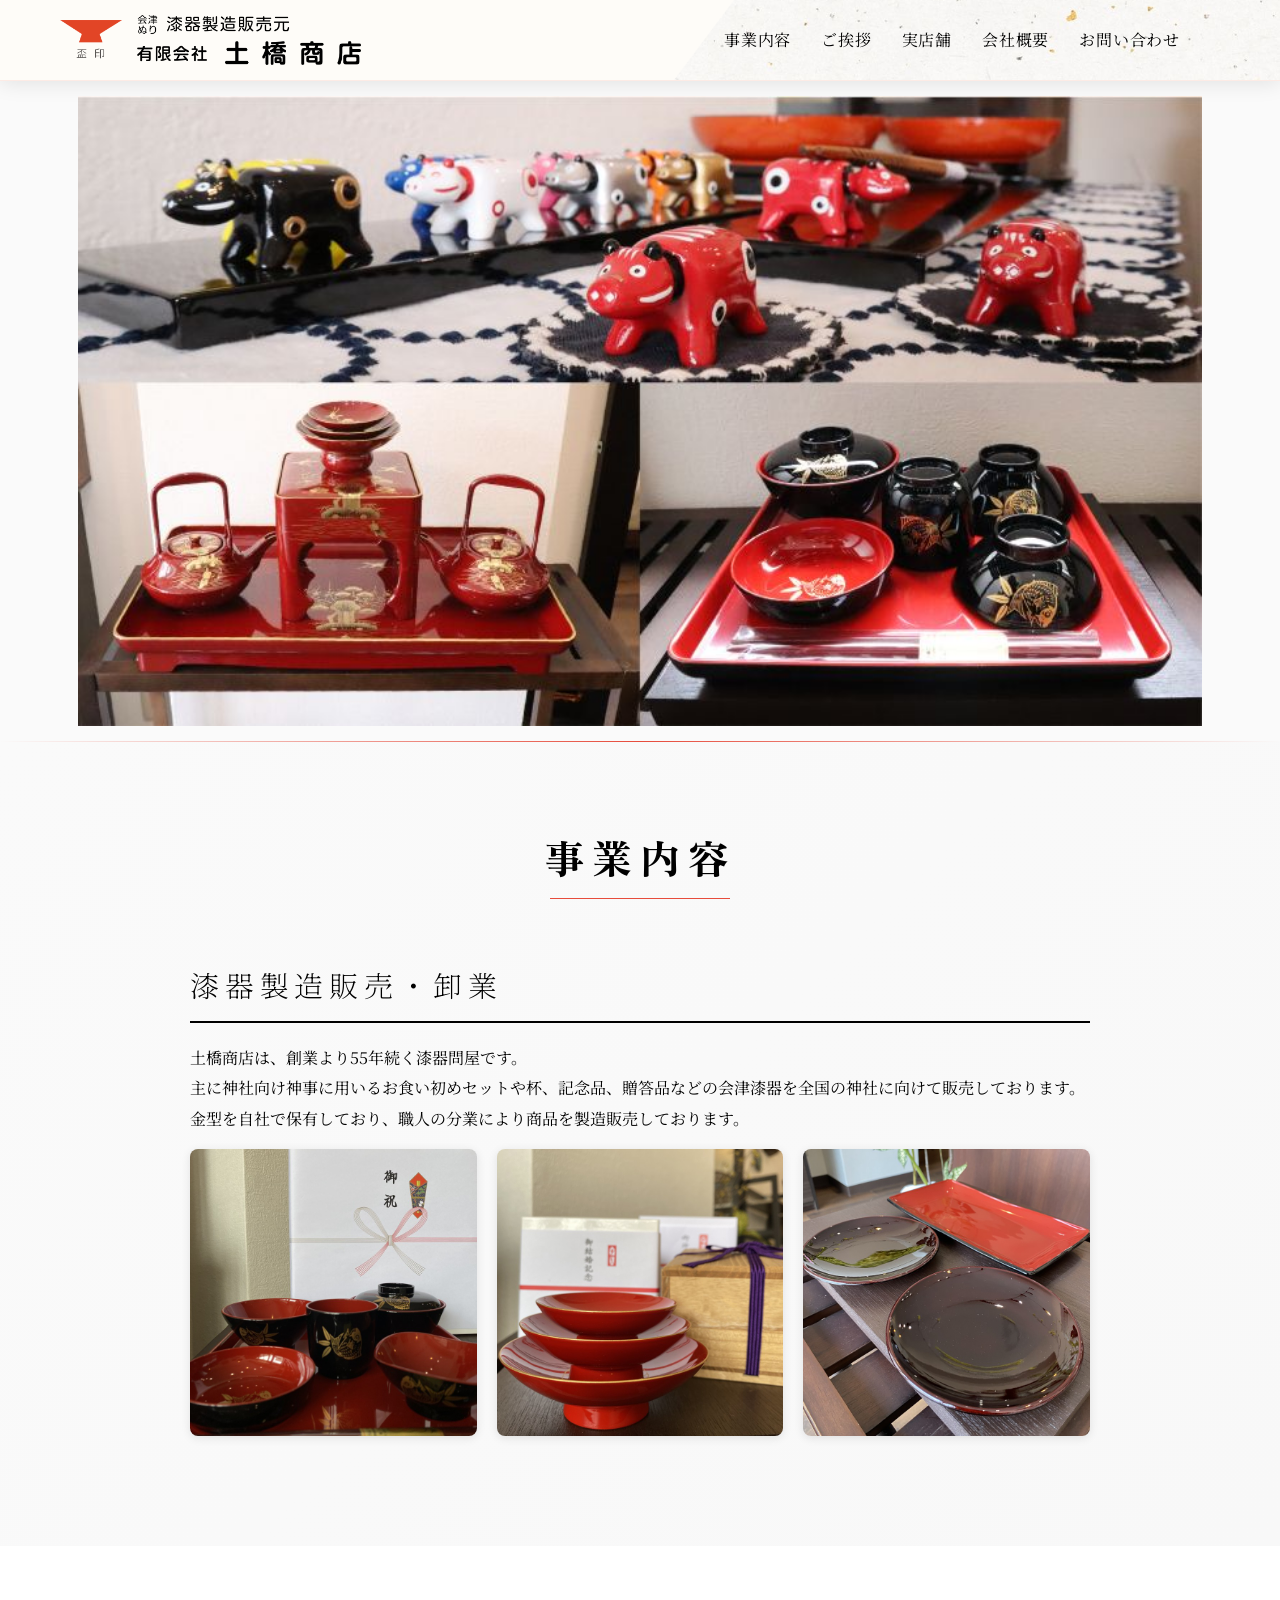
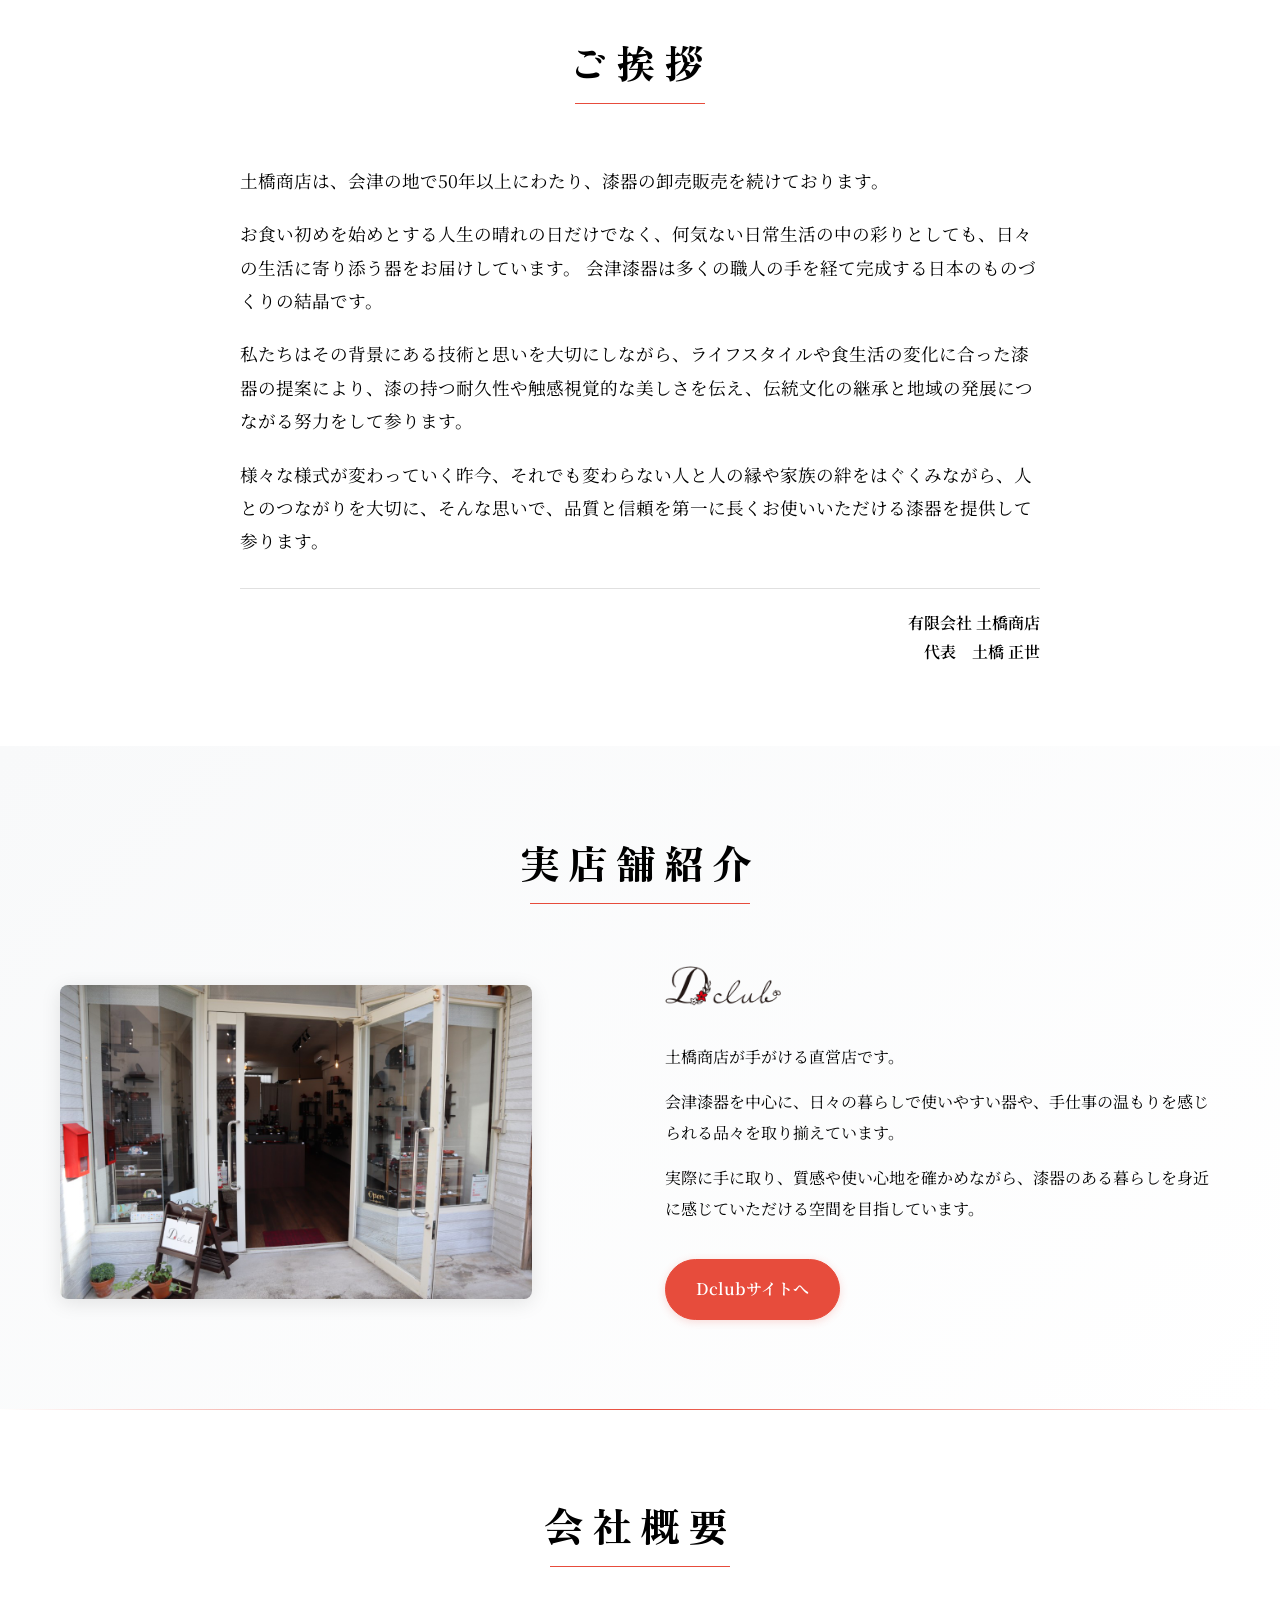
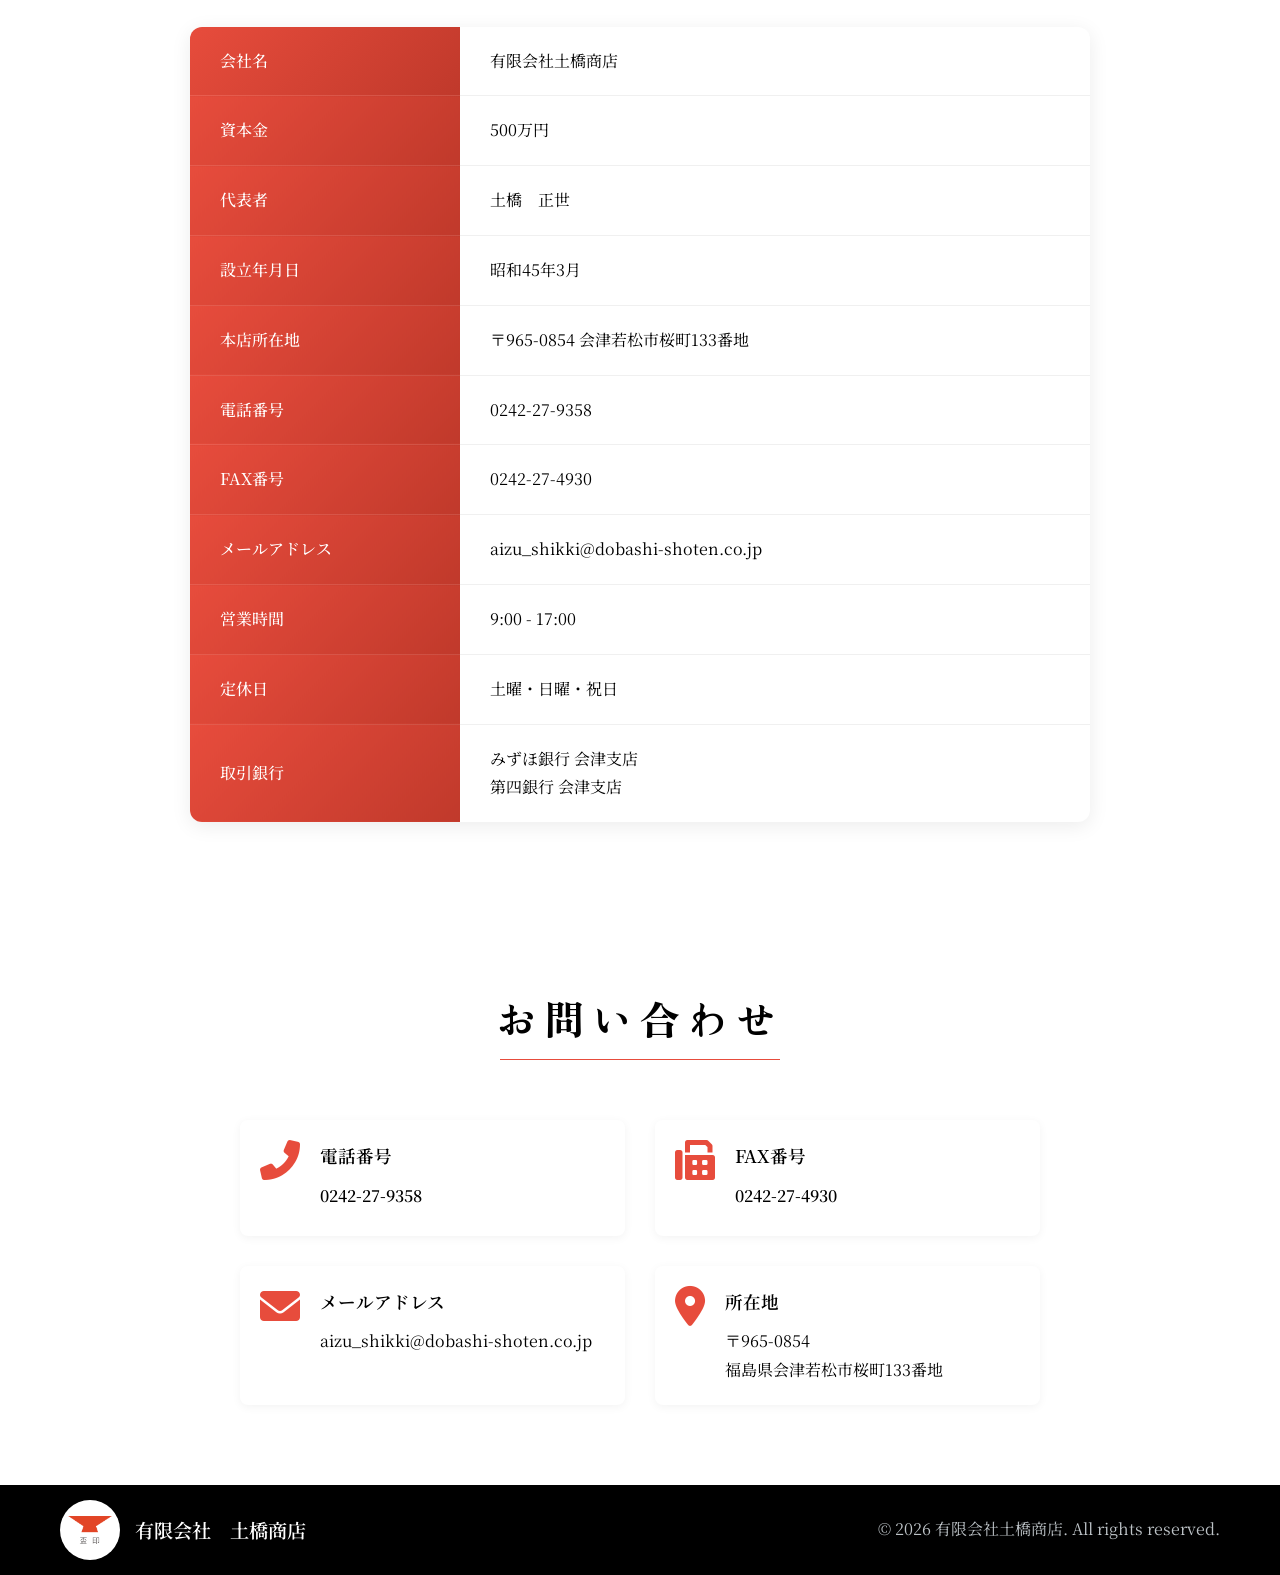
<file: index.html>
<!doctype html>
<html lang="ja">
  <head>
    <meta charset="UTF-8" />
    <meta name="viewport" content="width=device-width, initial-scale=1.0" />
    <title>有限会社土橋商店</title>
    <link rel="icon" type="image/png" href="img/fabi_dobashi.png" />
    <link rel="stylesheet" href="style.css" />
    <link
      href="https://fonts.googleapis.com/css2?family=Noto+Serif+JP:wght@300;400;500;700&family=Zen+Antique&family=Zen+Maru+Gothic:wght@400;500;700&display=swap"
      rel="stylesheet"
    />
    <link
      rel="stylesheet"
      href="https://cdnjs.cloudflare.com/ajax/libs/font-awesome/6.0.0/css/all.min.css"
    />
  </head>
  <body>
    <!-- ナビゲーション -->
    <nav class="navbar">
      <div class="nav-container">
        <div class="nav-logo">
          <img src="img/nav_logo_image.png" alt="土橋商店ロゴ" class="nav-logo-img" />
        </div>
        <ul class="nav-menu">
          <li><a href="#services" class="nav-link">事業内容</a></li>
          <li><a href="#message" class="nav-link">ご挨拶</a></li>
          <!--          <li><a href="#products" class="nav-link">商品紹介</a></li> -->
          <li><a href="#shop" class="nav-link">実店舗</a></li>
          <li><a href="#about" class="nav-link">会社概要</a></li>
          <li><a href="#contact" class="nav-link">お問い合わせ</a></li>
        </ul>
        <div class="hamburger">
          <span></span>
          <span></span>
          <span></span>
        </div>
      </div>
    </nav>

    <!-- ヒーローセクション -->
    <section class="hero">
      <div class="hero-slideshow">
        <div class="slide slide-1 active"></div>
        <div class="slide slide-2"></div>
        <div class="slide slide-3"></div>
      </div>
    </section>

    <!-- 事業内容 -->
    <section id="services" class="section services-section">
      <div class="container">
        <div class="section-header">
          <h2 class="section-title">事業内容</h2>
          <div class="title-underline"></div>
        </div>
        <div class="services-content">
          <!-- <div class="service-main"> -->
          <div class="service-text">
            <h3>漆器製造販売・卸業</h3>
<p>土橋商店は、創業より55年続く漆器問屋です。<br>
主に神社向け神事に用いるお食い初めセットや杯、記念品、贈答品などの会津漆器を全国の神社に向けて販売しております。<br>
金型を自社で保有しており、職人の分業により商品を製造販売しております。</p> </div>
          <div class="service-images">
            <img src="img/item02.jpg" alt="漆器製造" class="service-img" />
            <img src="img/item06.jpg" alt="漆器販売" class="service-img" />
            <img src="img/item04.jpg" alt="漆器販売" class="service-img" />
          </div>
          <!-- </div> -->
        </div>
      </div>
    </section>

    <!-- ご挨拶 -->
    <section id="message" class="section message-section">
      <div class="container">
        <div class="section-header">
          <h2 class="section-title">ご挨拶</h2>
          <div class="title-underline title-underline-shorter"></div>
        </div>        <div class="message-content-center">
          <p class="message-description">
            土橋商店は、会津の地で50年以上にわたり、漆器の卸売販売を続けております。
          </p>
          <p class="message-description">
            お食い初めを始めとする人生の晴れの日だけでなく、何気ない日常生活の中の彩りとしても、日々の生活に寄り添う器をお届けしています。
            会津漆器は多くの職人の手を経て完成する日本のものづくりの結晶です。
          </p>
          <p class="message-description">
            私たちはその背景にある技術と思いを大切にしながら、ライフスタイルや食生活の変化に合った漆器の提案により、漆の持つ耐久性や触感視覚的な美しさを伝え、伝統文化の継承と地域の発展につながる努力をして参ります。
          </p>
          <p class="message-description">
            様々な様式が変わっていく昨今、それでも変わらない人と人の縁や家族の絆をはぐくみながら、人とのつながりを大切に、そんな思いで、品質と信頼を第一に長くお使いいただける漆器を提供して参ります。
          </p>
          <p class="message-signature">
            有限会社 土橋商店<br />
            代表　土橋 正世
          </p>
        </div>
      </div>

      </div>
    </section>

    <!-- 商品紹介 
    <section id="products" class="section products-section">
      <div class="container">
        <div class="section-header">
          <h2 class="section-title">商品紹介</h2>
          <div class="title-underline"></div>
        </div>
        <div class="products-grid">
          <div class="product-card">
            <div class="product-images">
              <img
                src="img/dobashi06.JPG"
                alt="お食い初めセット"
                class="product-img"
              />
              <img
                src="img/dobashi07.JPG"
                alt="お食い初めセット詳細"
                class="product-img"
              />
            </div>
            <div class="product-content">
              <h3>お食い初めセット</h3>
              <p>
                生後百日を迎えるお子さまの健やかな成長を願う「お食い初め」の儀式に用いられる、会津漆器のお食い初めセットです。
              </p>
              <p>
                朱と黒を基調とした落ち着きのある色合いに、祝いの席にふさわしい意匠を施しています。
              </p>
              <p>
                お椀・鉢・杯など、儀式に必要な器を一式揃えており、伝統的な作法に沿って安心してお使いいただけます。<br />
                会津漆器ならではの軽さと手触りの良さ、耐久性を備え、儀式後も記念の品として長く大切にしていただけます。
              </p>
              <p>
                人生の節目を迎える大切な一日に、心を込めてお使いいただきたい漆器セットです。
              </p>
            </div>
          </div>
          <div class="product-card">
            <div class="product-images">
              <img src="img/dobashi08.JPG" alt="三組盃" class="product-img" />
            </div>
            <div class="product-content">
              <h3>三組盃 (みつぐみはい)</h3>
              <p>
                祝儀の場で用いられる、会津漆器の三組盃です。<br />
                大・中・小の三枚の盃を重ねた形は、古くから続く作法に基づくもので、儀式の場にふさわしい端正な佇まいを備えています。
              </p>
              <p>
                朱塗りならではの落ち着いた色合いと、漆器特有の艶が、お神酒を供する所作を美しく引き立てます。<br />
                会津漆器の技法を活かし、軽さと扱いやすさ、耐久性にも配慮した仕上がりです。
              </p>
              <p>
                神前でのご使用はもちろん、長く受け継がれる儀式用漆器として安心してお使いいただけます。
              </p>
            </div>
          </div>
        </div>
      </div>
    </section>
    -->
    <!-- 実店舗紹介 -->
    <section id="shop" class="section shop-section">
      <div class="container">
        <div class="section-header">
          <h2 class="section-title">実店舗紹介</h2>
          <div class="title-underline title-underline-longer"></div>
        </div>
        <div class="shop-content">
          <div class="shop-image">
            <img src="img/dobashi03.JPG" alt="Dclub店舗" class="shop-img" />
          </div>
          <div class="shop-text">
            <h3>
              <img src="img/dclub_logo.png" alt="Dclub" class="dclub-logo" />
            </h3>
            <p>土橋商店が手がける直営店です。</p>
            <p>
              会津漆器を中心に、日々の暮らしで使いやすい器や、手仕事の温もりを感じられる品々を取り揃えています。
            </p>
            <p>
              実際に手に取り、質感や使い心地を確かめながら、漆器のある暮らしを身近に感じていただける空間を目指しています。
            </p>
            <a
              href="https://dclub.jp"
              class="btn btn-primary shop-link"
              target="_blank"
              >Dclubサイトへ</a
            >
          </div>
        </div>
      </div>
    </section>

    <!-- 会社概要 -->
    <section id="about" class="section about-section">
      <div class="container">
        <div class="section-header">
          <h2 class="section-title">会社概要</h2>
          <div class="title-underline"></div>
        </div>
        <div class="about-content">
          <div class="company-info-table">
            <table>
              <tr>
                <th>会社名</th>
                <td>有限会社土橋商店</td>
              </tr>
              <tr>
                <th>資本金</th>
                <td>500万円</td>
              </tr>
              <tr>
                <th>代表者</th>
                <td>土橋　正世</td>
              </tr>
              <tr>
                <th>設立年月日</th>
                <td>昭和45年3月</td>
              </tr>
              <tr>
                <th>本店所在地</th>
                <td>〒965-0854 会津若松市桜町133番地</td>
              </tr>
              <tr>
                <th>電話番号</th>
                <td>0242-27-9358</td>
              </tr>
              <tr>
                <th>FAX番号</th>
                <td>0242-27-4930</td>
              </tr>
              <tr>
                <th>メールアドレス</th>
                <td>aizu_shikki@dobashi-shoten.co.jp</td>
              </tr>
              <tr>
                <th>営業時間</th>
                <td>9:00 - 17:00</td>
              </tr>
              <tr>
                <th>定休日</th>
                <td>土曜・日曜・祝日</td>
              </tr>

              <tr>
                <th>取引銀行</th>
                <td>みずほ銀行 会津支店<br />第四銀行 会津支店</td>
              </tr>
            </table>
          </div>
        </div>
      </div>
    </section>

    <!-- 沿革
    <section class="section history-section">
      <div class="container">
        <div class="section-header">
          <h2 class="section-title">沿革</h2>
          <div class="title-underline title-underline-short"></div>
        </div>
        <div class="history-content">
          <div class="history-timeline">
            <div class="timeline-item">
              <div class="timeline-marker"></div>
              <div class="timeline-content">
                <h3>昭和45年</h3>
                <p>
                  土橋兵造が○○会社を退社し、独立。<br />独立当初から、お食い初めセットの取り扱いを開始。
                </p>
              </div>
            </div>
            <div class="timeline-item">
              <div class="timeline-marker"></div>
              <div class="timeline-content">
                <h3>昭和○○年</h3>
                <p>昭和城西町から桜町に移転</p>
              </div>
            </div>
            <div class="timeline-item">
              <div class="timeline-marker"></div>
              <div class="timeline-content">
                <h3>昭和○○年</h3>
                <p>倉庫増設</p>
              </div>
            </div>
            <div class="timeline-item">
              <div class="timeline-marker"></div>
              <div class="timeline-content">
                <h3>昭和○○年</h3>
                <p>神社との直接取引を開始。</p>
              </div>
            </div>
            <div class="timeline-item">
              <div class="timeline-marker"></div>
              <div class="timeline-content">
                <h3>令和6年</h3>
                <p>直営店 Dclubをオープン</p>
              </div>
            </div>
          </div>
        </div>
      </div>
    </section>
    -->

    <!-- お問い合わせ -->
    <section id="contact" class="section contact-section">
      <div class="container">
        <div class="section-header">
          <h2 class="section-title">お問い合わせ</h2>
          <div class="title-underline title-underline-long"></div>
        </div>
        <div class="contact-content-simple">
          <div class="contact-methods">
            <div class="contact-method">
              <i class="fas fa-phone-alt"></i>
              <div>
                <h4>電話番号</h4>
                <p class="phone-number">0242-27-9358</p>
              </div>
            </div>
            <div class="contact-method">
              <i class="fas fa-fax"></i>
              <div>
                <h4>FAX番号</h4>
                <p class="phone-number">0242-27-4930</p>
              </div>
            </div>
            <div class="contact-method">
              <i class="fas fa-envelope"></i>
              <div>
                <h4>メールアドレス</h4>
                <p>aizu_shikki@dobashi-shoten.co.jp</p>
              </div>
            </div>
            <div class="contact-method">
              <i class="fas fa-map-marker-alt"></i>
              <div>
                <h4>所在地</h4>
                <p>〒965-0854 <br />福島県会津若松市桜町133番地</p>
              </div>
            </div>
          </div>
        </div>
      </div>
    </section>

    <!-- フッター -->
    <footer class="footer">
      <div class="container">
        <div class="footer-content">
          <div class="footer-logo">
            <div class="footer-logo-wrap">
              <img
                src="img/doashi01.png"
                alt="土橋商店ロゴ"
                class="footer-logo-img"
              />
            </div>
            <span class="footer-company-name">有限会社　土橋商店</span>
          </div>
          <div class="footer-info">
            <p>&copy; 2026 有限会社土橋商店. All rights reserved.</p>
          </div>
        </div>
      </div>
    </footer>

    <!-- ページトップボタン -->
    <button class="scroll-top" id="scrollTop">
      <i class="fas fa-chevron-up"></i>
    </button>

    <script src="script.js"></script>
  </body>
</html>
</file>
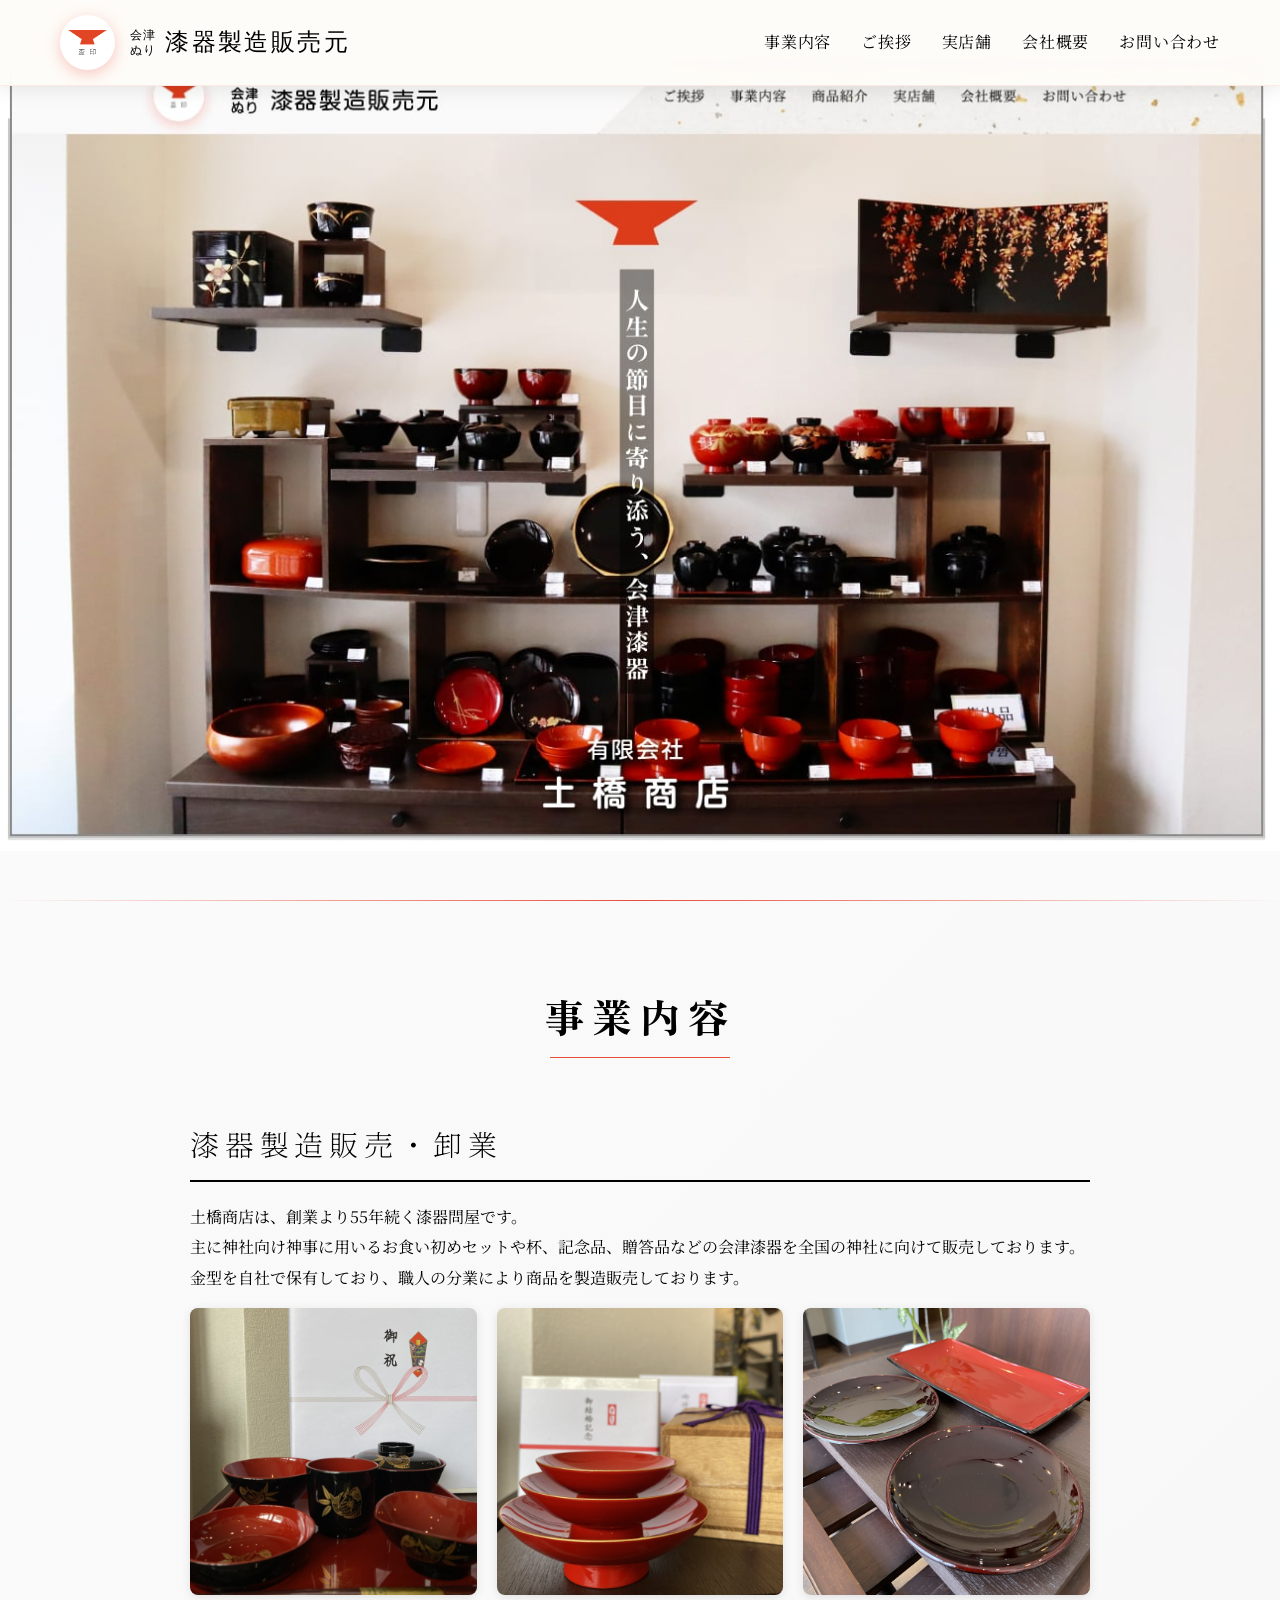
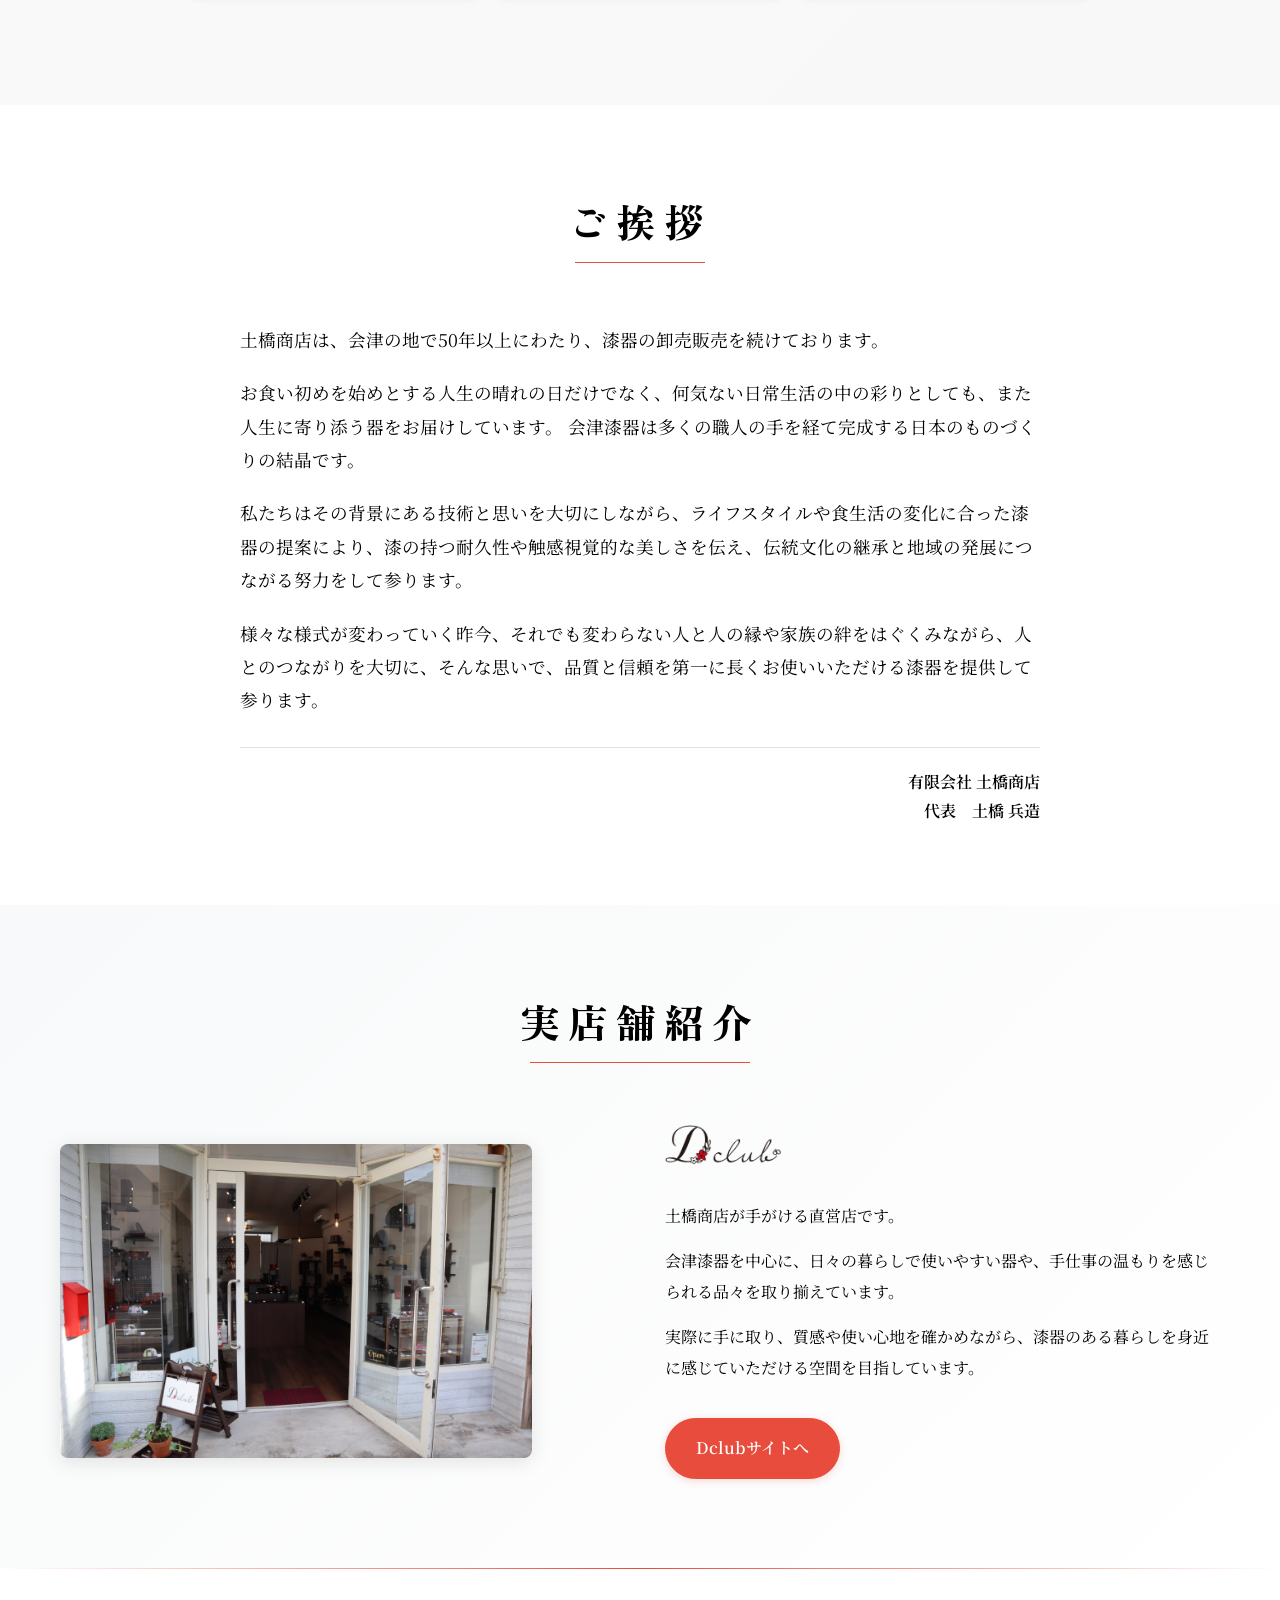
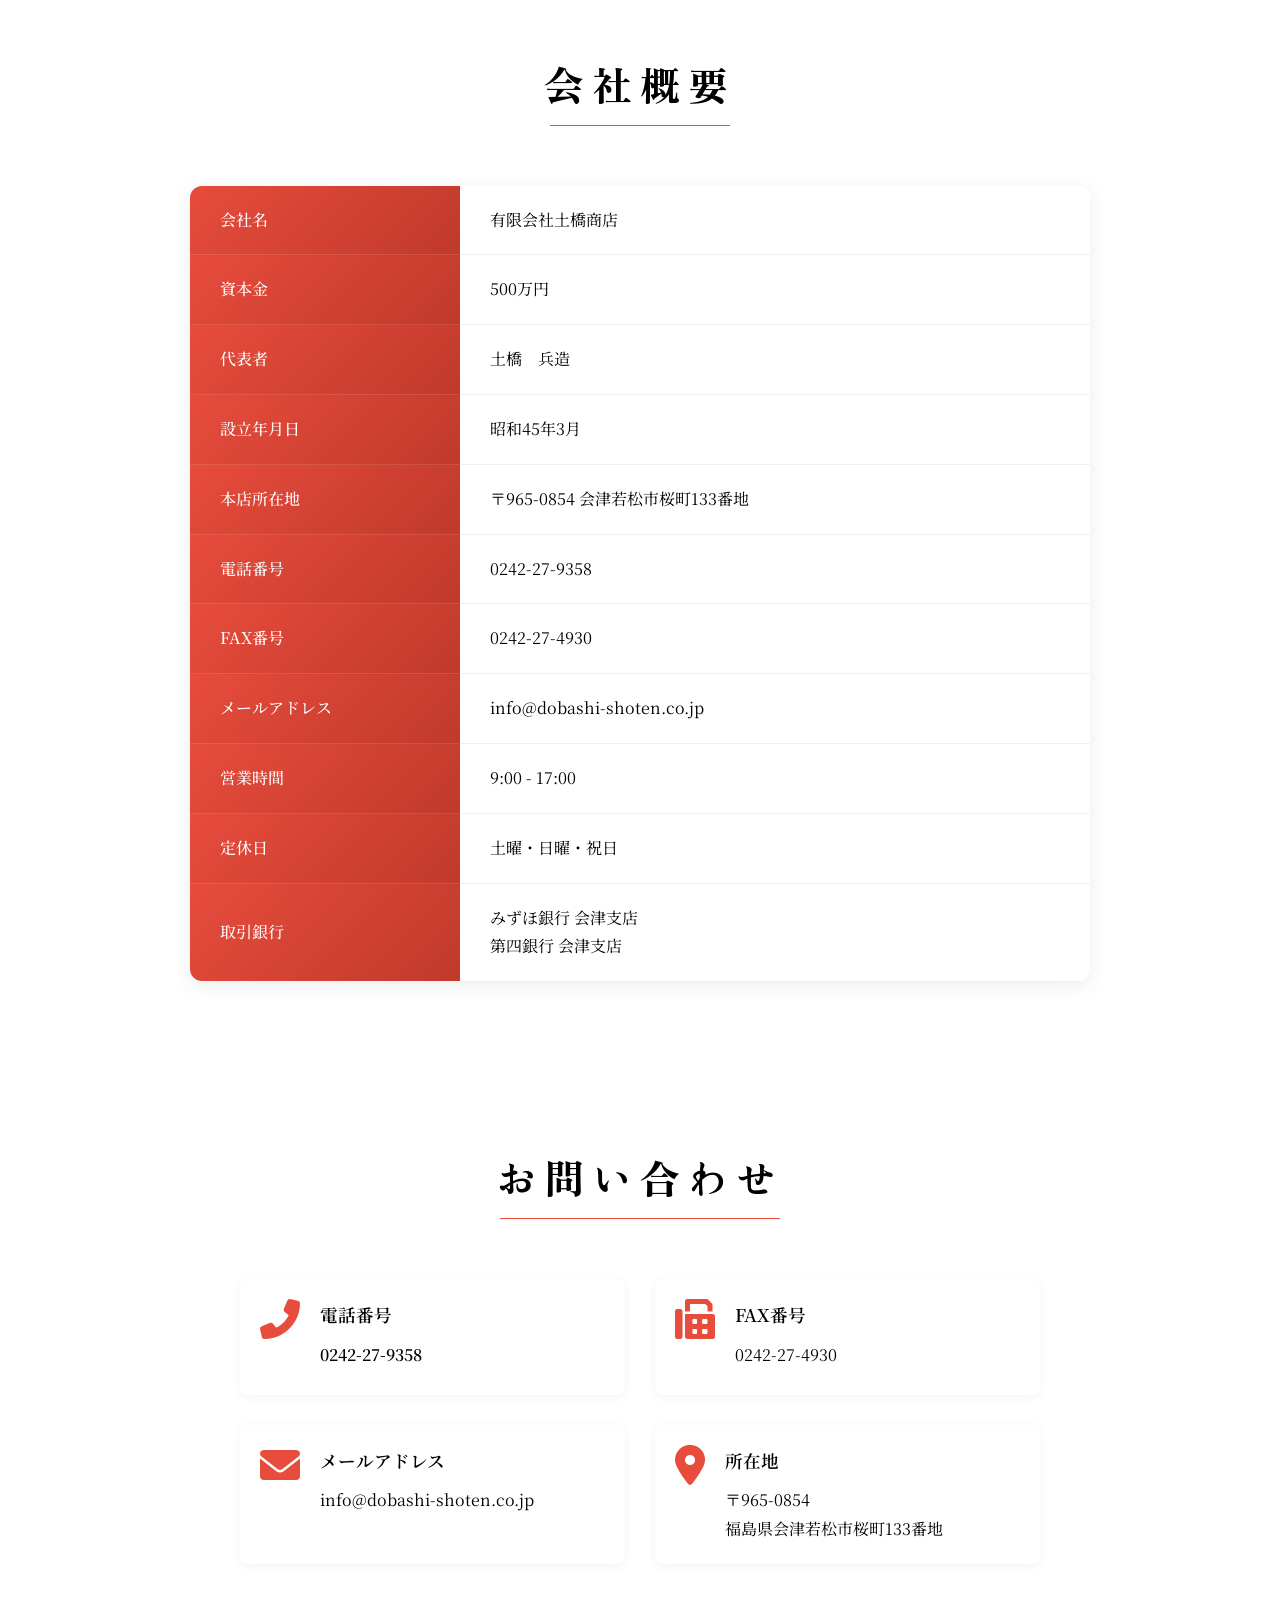
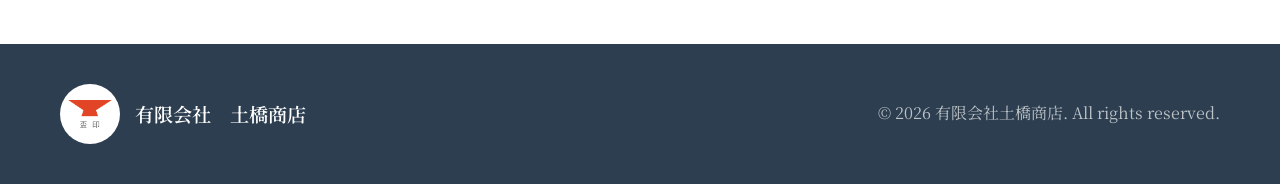
<file: dobashi-shoten/index.html>
<!doctype html>
<html lang="ja">
  <head>
    <meta charset="UTF-8" />
    <meta name="viewport" content="width=device-width, initial-scale=1.0" />
    <title>有限会社土橋商店</title>
    <link rel="stylesheet" href="style.css" />
    <link
      href="https://fonts.googleapis.com/css2?family=Noto+Serif+JP:wght@300;400;500;700&family=Zen+Antique&family=Zen+Maru+Gothic:wght@400;500;700&display=swap"
      rel="stylesheet"
    />
    <link
      rel="stylesheet"
      href="https://cdnjs.cloudflare.com/ajax/libs/font-awesome/6.0.0/css/all.min.css"
    />
  </head>
  <body>
    <!-- ナビゲーション -->
    <nav class="navbar">
      <div class="nav-container">
        <div class="nav-logo">
          <div class="logo-wrap">
            <img src="img/doashi01.png" alt="土橋商店ロゴ" class="logo-img" />
          </div>
          <div class="company-name">
            <span class="company-prefix">会津<br />ぬり</span>
            <span class="company-main">漆器製造販売元</span>
          </div>
        </div>
        <ul class="nav-menu">
          <li><a href="#services" class="nav-link">事業内容</a></li>
          <li><a href="#message" class="nav-link">ご挨拶</a></li>
          <!--          <li><a href="#products" class="nav-link">商品紹介</a></li> -->
          <li><a href="#shop" class="nav-link">実店舗</a></li>
          <li><a href="#about" class="nav-link">会社概要</a></li>
          <li><a href="#contact" class="nav-link">お問い合わせ</a></li>
        </ul>
        <div class="hamburger">
          <span></span>
          <span></span>
          <span></span>
        </div>
      </div>
    </nav>

    <!-- ヒーローセクション -->
    <section class="hero">
      <div class="hero-slideshow">
        <div
          class="slide active"
          style="background-image: url(&quot;img/top1.jpg&quot;)"
        ></div>
        <div
          class="slide"
          style="background-image: url(&quot;img/top2.jpg&quot;)"
        ></div>
        <div
          class="slide"
          style="background-image: url(&quot;img/top3.jpg&quot;)"
        ></div>
      </div>
    </section>

    <!-- 事業内容 -->
    <section id="services" class="section services-section">
      <div class="container">
        <div class="section-header">
          <h2 class="section-title">事業内容</h2>
          <div class="title-underline"></div>
        </div>
        <div class="services-content">
          <!-- <div class="service-main"> -->
          <div class="service-text">
            <h3>漆器製造販売・卸業</h3>
<p>土橋商店は、創業より55年続く漆器問屋です。<br>
主に神社向け神事に用いるお食い初めセットや杯、記念品、贈答品などの会津漆器を全国の神社に向けて販売しております。<br>
金型を自社で保有しており、職人の分業により商品を製造販売しております。</p> </div>
          <div class="service-images">
            <img src="img/item02.jpg" alt="漆器製造" class="service-img" />
            <img src="img/item06.jpg" alt="漆器販売" class="service-img" />
            <img src="img/item04.jpg" alt="漆器販売" class="service-img" />
          </div>
          <!-- </div> -->
        </div>
      </div>
    </section>

    <!-- ご挨拶 -->
    <section id="message" class="section message-section">
      <div class="container">
        <div class="section-header">
          <h2 class="section-title">ご挨拶</h2>
          <div class="title-underline title-underline-shorter"></div>
        </div>        <div class="message-content-center">
          <p class="message-description">
            土橋商店は、会津の地で50年以上にわたり、漆器の卸売販売を続けております。
          </p>
          <p class="message-description">
            お食い初めを始めとする人生の晴れの日だけでなく、何気ない日常生活の中の彩りとしても、また人生に寄り添う器をお届けしています。
            会津漆器は多くの職人の手を経て完成する日本のものづくりの結晶です。
          </p>
          <p class="message-description">
            私たちはその背景にある技術と思いを大切にしながら、ライフスタイルや食生活の変化に合った漆器の提案により、漆の持つ耐久性や触感視覚的な美しさを伝え、伝統文化の継承と地域の発展につながる努力をして参ります。
          </p>
          <p class="message-description">
            様々な様式が変わっていく昨今、それでも変わらない人と人の縁や家族の絆をはぐくみながら、人とのつながりを大切に、そんな思いで、品質と信頼を第一に長くお使いいただける漆器を提供して参ります。
          </p>
          <p class="message-signature">
            有限会社 土橋商店<br />
            代表　土橋 兵造
          </p>
        </div>
      </div>

      </div>
    </section>

    <!-- 商品紹介 
    <section id="products" class="section products-section">
      <div class="container">
        <div class="section-header">
          <h2 class="section-title">商品紹介</h2>
          <div class="title-underline"></div>
        </div>
        <div class="products-grid">
          <div class="product-card">
            <div class="product-images">
              <img
                src="img/dobashi06.JPG"
                alt="お食い初めセット"
                class="product-img"
              />
              <img
                src="img/dobashi07.JPG"
                alt="お食い初めセット詳細"
                class="product-img"
              />
            </div>
            <div class="product-content">
              <h3>お食い初めセット</h3>
              <p>
                生後百日を迎えるお子さまの健やかな成長を願う「お食い初め」の儀式に用いられる、会津漆器のお食い初めセットです。
              </p>
              <p>
                朱と黒を基調とした落ち着きのある色合いに、祝いの席にふさわしい意匠を施しています。
              </p>
              <p>
                お椀・鉢・杯など、儀式に必要な器を一式揃えており、伝統的な作法に沿って安心してお使いいただけます。<br />
                会津漆器ならではの軽さと手触りの良さ、耐久性を備え、儀式後も記念の品として長く大切にしていただけます。
              </p>
              <p>
                人生の節目を迎える大切な一日に、心を込めてお使いいただきたい漆器セットです。
              </p>
            </div>
          </div>
          <div class="product-card">
            <div class="product-images">
              <img src="img/dobashi08.JPG" alt="三組盃" class="product-img" />
            </div>
            <div class="product-content">
              <h3>三組盃 (みつぐみはい)</h3>
              <p>
                祝儀の場で用いられる、会津漆器の三組盃です。<br />
                大・中・小の三枚の盃を重ねた形は、古くから続く作法に基づくもので、儀式の場にふさわしい端正な佇まいを備えています。
              </p>
              <p>
                朱塗りならではの落ち着いた色合いと、漆器特有の艶が、お神酒を供する所作を美しく引き立てます。<br />
                会津漆器の技法を活かし、軽さと扱いやすさ、耐久性にも配慮した仕上がりです。
              </p>
              <p>
                神前でのご使用はもちろん、長く受け継がれる儀式用漆器として安心してお使いいただけます。
              </p>
            </div>
          </div>
        </div>
      </div>
    </section>
    -->
    <!-- 実店舗紹介 -->
    <section id="shop" class="section shop-section">
      <div class="container">
        <div class="section-header">
          <h2 class="section-title">実店舗紹介</h2>
          <div class="title-underline title-underline-longer"></div>
        </div>
        <div class="shop-content">
          <div class="shop-image">
            <img src="img/dobashi03.JPG" alt="Dclub店舗" class="shop-img" />
          </div>
          <div class="shop-text">
            <h3>
              <img src="img/dclub_logo.png" alt="Dclub" class="dclub-logo" />
            </h3>
            <p>土橋商店が手がける直営店です。</p>
            <p>
              会津漆器を中心に、日々の暮らしで使いやすい器や、手仕事の温もりを感じられる品々を取り揃えています。
            </p>
            <p>
              実際に手に取り、質感や使い心地を確かめながら、漆器のある暮らしを身近に感じていただける空間を目指しています。
            </p>
            <a
              href="https://d-club.jp/index.html"
              class="btn btn-primary shop-link"
              target="_blank"
              >Dclubサイトへ</a
            >
          </div>
        </div>
      </div>
    </section>

    <!-- 会社概要 -->
    <section id="about" class="section about-section">
      <div class="container">
        <div class="section-header">
          <h2 class="section-title">会社概要</h2>
          <div class="title-underline"></div>
        </div>
        <div class="about-content">
          <div class="company-info-table">
            <table>
              <tr>
                <th>会社名</th>
                <td>有限会社土橋商店</td>
              </tr>
              <tr>
                <th>資本金</th>
                <td>500万円</td>
              </tr>
              <tr>
                <th>代表者</th>
                <td>土橋　兵造</td>
              </tr>
              <tr>
                <th>設立年月日</th>
                <td>昭和45年3月</td>
              </tr>
              <tr>
                <th>本店所在地</th>
                <td>〒965-0854 会津若松市桜町133番地</td>
              </tr>
              <tr>
                <th>電話番号</th>
                <td>0242-27-9358</td>
              </tr>
              <tr>
                <th>FAX番号</th>
                <td>0242-27-4930</td>
              </tr>
              <tr>
                <th>メールアドレス</th>
                <td>info@dobashi-shoten.co.jp</td>
              </tr>
              <tr>
                <th>営業時間</th>
                <td>9:00 - 17:00</td>
              </tr>
              <tr>
                <th>定休日</th>
                <td>土曜・日曜・祝日</td>
              </tr>

              <tr>
                <th>取引銀行</th>
                <td>みずほ銀行 会津支店<br />第四銀行 会津支店</td>
              </tr>
            </table>
          </div>
        </div>
      </div>
    </section>

    <!-- 沿革
    <section class="section history-section">
      <div class="container">
        <div class="section-header">
          <h2 class="section-title">沿革</h2>
          <div class="title-underline title-underline-short"></div>
        </div>
        <div class="history-content">
          <div class="history-timeline">
            <div class="timeline-item">
              <div class="timeline-marker"></div>
              <div class="timeline-content">
                <h3>昭和45年</h3>
                <p>
                  土橋兵造が○○会社を退社し、独立。<br />独立当初から、お食い初めセットの取り扱いを開始。
                </p>
              </div>
            </div>
            <div class="timeline-item">
              <div class="timeline-marker"></div>
              <div class="timeline-content">
                <h3>昭和○○年</h3>
                <p>昭和城西町から桜町に移転</p>
              </div>
            </div>
            <div class="timeline-item">
              <div class="timeline-marker"></div>
              <div class="timeline-content">
                <h3>昭和○○年</h3>
                <p>倉庫増設</p>
              </div>
            </div>
            <div class="timeline-item">
              <div class="timeline-marker"></div>
              <div class="timeline-content">
                <h3>昭和○○年</h3>
                <p>神社との直接取引を開始。</p>
              </div>
            </div>
            <div class="timeline-item">
              <div class="timeline-marker"></div>
              <div class="timeline-content">
                <h3>令和6年</h3>
                <p>直営店 Dclubをオープン</p>
              </div>
            </div>
          </div>
        </div>
      </div>
    </section>
    -->

    <!-- お問い合わせ -->
    <section id="contact" class="section contact-section">
      <div class="container">
        <div class="section-header">
          <h2 class="section-title">お問い合わせ</h2>
          <div class="title-underline title-underline-long"></div>
        </div>
        <div class="contact-content-simple">
          <div class="contact-methods">
            <div class="contact-method">
              <i class="fas fa-phone-alt"></i>
              <div>
                <h4>電話番号</h4>
                <p class="phone-number">0242-27-9358</p>
              </div>
            </div>
            <div class="contact-method">
              <i class="fas fa-fax"></i>
              <div>
                <h4>FAX番号</h4>
                <p>0242-27-4930</p>
              </div>
            </div>
            <div class="contact-method">
              <i class="fas fa-envelope"></i>
              <div>
                <h4>メールアドレス</h4>
                <p>info@dobashi-shoten.co.jp</p>
              </div>
            </div>
            <div class="contact-method">
              <i class="fas fa-map-marker-alt"></i>
              <div>
                <h4>所在地</h4>
                <p>〒965-0854 <br />福島県会津若松市桜町133番地</p>
              </div>
            </div>
          </div>
        </div>
      </div>
    </section>

    <!-- フッター -->
    <footer class="footer">
      <div class="container">
        <div class="footer-content">
          <div class="footer-logo">
            <div class="footer-logo-wrap">
              <img
                src="img/doashi01.png"
                alt="土橋商店ロゴ"
                class="footer-logo-img"
              />
            </div>
            <span class="footer-company-name">有限会社　土橋商店</span>
          </div>
          <div class="footer-info">
            <p>&copy; 2026 有限会社土橋商店. All rights reserved.</p>
          </div>
        </div>
      </div>
    </footer>

    <!-- ページトップボタン -->
    <button class="scroll-top" id="scrollTop">
      <i class="fas fa-chevron-up"></i>
    </button>

    <script src="script.js"></script>
  </body>
</html>
</file>
<file: style.css>
/* リセットCSS */
* {
  margin: 0;
  padding: 0;
  box-sizing: border-box;
}

html {
  scroll-behavior: smooth;
}

body {
  font-family: "Noto Serif JP", serif;
  line-height: 1.8;
  color: #000000;
  background-color: #fafafa;
  overflow-x: hidden;
}

/* 共通クラス */
.container {
  max-width: 1200px;
  margin: 0 auto;
  padding: 0 20px;
}

.section {
  padding: 80px 0;
  position: relative;
}

.section-header {
  text-align: center;
  margin-bottom: 60px;
}

.section-title {
  font-family: "Zen Antique", serif;
  font-size: 2.5rem;
  font-weight: 100;
  letter-spacing: 0.2em;
  color: #000000;
  margin-bottom: 5px;
  opacity: 0;
  transform: translateY(30px);
  animation: fadeInUp 0.8s ease forwards;
  position: relative;
}

.title-underline {
  width: 180px;
  height: 1px;
  background: #e74c3c;
  margin: 0 auto;
  position: relative;
  overflow: hidden;
}

.title-underline::before {
  content: "";
  position: absolute;
  top: -2px;
  left: 50%;
  transform: translateX(-50%);
  width: 8px;
  height: 8px;
  background: #e74c3c;
  border-radius: 50%;
}

.title-underline::after {
  content: "";
  position: absolute;
  top: 0;
  left: -100%;
  width: 100%;
  height: 100%;
  background: linear-gradient(
    45deg,
    transparent,
    rgba(255, 255, 255, 0.8),
    transparent
  );
  animation: shimmer 2s infinite;
}

/* 下線の長さ個別設定 */
.title-underline-short {
  width: 100px;
}

.title-underline-shorter {
  width: 130px;
}

.title-underline-longer {
  width: 220px;
}

.title-underline-long {
  width: 280px;
}

/* ナビゲーション */
.navbar {
  position: sticky;
  top: 0;
  background: rgba(250, 250, 250, 0.95);
  backdrop-filter: blur(10px);
  z-index: 1000;
  padding: 0;
  box-shadow: 0 1px 10px rgba(0, 0, 0, 0.08);
  transition: all 0.3s ease;
  border-bottom: 1px solid rgba(231, 76, 60, 0.1);
}

.nav-container {
  max-width: 1200px;
  margin: 0 auto;
  padding: 0 20px;
  display: flex;
  justify-content: space-between;
  align-items: center;
}

.nav-logo {
  display: flex;
  align-items: center;
  padding: 15px 0;
}

.nav-logo-img {
  height: 50px;
  width: auto;
  object-fit: contain;
}

/* --- 以下、ロゴ・社名をテキストで構成していた際の設定（nav_logo_image.png 画像に置き換えのためコメントアウト） ---

.logo-wrap {
  width: 50px;
  height: 40px;
  overflow: hidden;
  display: flex;
  align-items: center;
  justify-content: center;
  flex-shrink: 0;
  transition: transform 0.3s ease;
}

.logo-img {
  width: 100%;
  height: 100%;
  object-fit: contain;
}

.logo-wrap:hover {
  transform: scale(1.1);
}

.company-name {
  display: flex;
  flex-direction: column;
  gap: 2px;
}

.company-sub {
  display: flex;
  align-items: center;
  gap: 6px;
}

.company-region {
  font-family: "Zen Maru Gothic", sans-serif;
  font-size: 0.6rem;
  font-weight: 500;
  color: #000000;
  letter-spacing: 0.05em;
  line-height: 1.3;
  text-align: center;
}

.company-type {
  font-family: "Zen Maru Gothic", sans-serif;
  font-size: 0.75rem;
  font-weight: 500;
  color: #000000;
  letter-spacing: 0.08em;
}

.company-main {
  font-family: "Zen Maru Gothic", sans-serif;
  font-size: 0.8rem;
  font-weight: 400;
  color: #000000;
  letter-spacing: 0.05em;
  line-height: 1.2;
}

.company-highlight {
  font-size: 1.4rem;
  font-weight: 700;
  letter-spacing: 0.1em;
}

--- コメントアウト終わり --- */

.nav-menu {
  display: flex;
  list-style: none;
  gap: 30px;
  align-self: stretch;
  align-items: center;
  background-image: url("img/nav_bg.jpg");
  background-size: cover;
  background-position: center;
  clip-path: polygon(60px 0, 100% 0, 100% 100%, 0 100%);
  padding: 0 calc(max(0px, (100vw - 1200px) / 2) + 60px) 0 50px;
  margin-right: calc(-1 * (max(0px, (100vw - 1200px) / 2) + 20px));
}

.nav-link {
  text-decoration: none;
  color: #000000;
  font-weight: 400;
  position: relative;
  transition: color 0.3s ease;
  padding: 10px 0;
  letter-spacing: 0.05em;
}

.nav-link::after {
  content: "";
  position: absolute;
  bottom: 0;
  left: 0;
  width: 0;
  height: 1px;
  background: #e74c3c;
  transition: width 0.3s ease;
}

.nav-link:hover {
  color: #e74c3c;
}

.nav-link:hover::after {
  width: 100%;
}

.hamburger {
  display: none;
  flex-direction: column;
  cursor: pointer;
  gap: 4px;
}

.hamburger span {
  width: 25px;
  height: 3px;
  background: #e74c3c;
  border-radius: 2px;
  transition: all 0.3s ease;
}

/* ヒーローセクション */
.hero {
  min-height: 70vh;
  position: relative;
  overflow: hidden;
  margin-top: 15px;
  margin-bottom: 15px;
}

/* スライドショー */
.hero-slideshow {
  position: absolute;
  top: 0;
  left: 0;
  width: 100%;
  height: 100%;
  z-index: 0;
}

.slide {
  position: absolute;
  top: 0;
  left: 0;
  width: 100%;
  height: 100%;
  background-size: contain;
  background-position: center;
  background-repeat: no-repeat;
  background-color: #fafafa;
  opacity: 0;
  transition: opacity 1.5s ease-in-out;
}

/* PC用スライド背景画像 */
.slide-1 {
  background-image: url("img/top1.jpg");
}
.slide-2 {
  background-image: url("img/top2.jpg");
}
.slide-3 {
  background-image: url("img/top3.jpg");
}

.slide.active {
  opacity: 1;
}

/* .hero-overlay と .hero-content は現在非表示
.hero-overlay {
  position: absolute;
  top: 0;
  left: 0;
  width: 100%;
  height: 100%;
  background: rgba(0, 0, 0, 0.3);
  z-index: 1;
}

.hero-content {
  max-width: 600px;
  z-index: 2;
  text-align: center;
  color: white;
}
*/

.hero-title {
  font-family: "Zen Antique", serif;
  font-size: 4rem;
  font-weight: 400;
  line-height: 1.4;
  margin-bottom: 30px;
  perspective: 1000px;
  letter-spacing: 0.1em;
}

.title-line {
  display: block;
  opacity: 0;
  transform: rotateX(90deg) translateY(50px);
  animation: flipIn 1s ease forwards;
}

.title-line:nth-child(1) {
  font-size: 3rem;
  color: #fff;
  animation-delay: 0.2s;
}

.title-line.main-title {
  font-size: 4.5rem;
  color: #e74c3c;
  animation-delay: 0.5s;
  position: relative;
}

.title-line.main-title::after {
  content: "";
  position: absolute;
  bottom: -5px;
  left: 0;
  width: 100%;
  height: 2px;
  background: #e74c3c;
  transform: scaleX(0);
  animation: scaleIn 1s ease 1s forwards;
}

.hero-subtitle {
  font-size: 1.3rem;
  color: #fff;
  margin-bottom: 40px;
  opacity: 0;
  animation: fadeInUp 0.8s ease 0.8s forwards;
}

.hero-buttons {
  display: flex;
  gap: 20px;
  opacity: 0;
  animation: fadeInUp 0.8s ease 1s forwards;
}

.hero-buttons .btn {
  min-width: 180px;
}

.btn {
  padding: 15px 30px;
  text-decoration: none;
  border-radius: 50px;
  font-weight: 600;
  text-align: center;
  transition: all 0.3s ease;
  position: relative;
  overflow: hidden;
  border: none;
  cursor: pointer;
}

.btn::before {
  content: "";
  position: absolute;
  top: 0;
  left: -100%;
  width: 100%;
  height: 100%;
  background: linear-gradient(
    45deg,
    transparent,
    rgba(255, 255, 255, 0.3),
    transparent
  );
  transition: left 0.5s ease;
}

.btn:hover::before {
  left: 100%;
}

.btn-primary {
  background: #e74c3c;
  color: white;
  box-shadow: 0 2px 8px rgba(231, 76, 60, 0.2);
  border: 1px solid #e74c3c;
}

.btn-primary:hover {
  transform: translateY(-3px);
  box-shadow: 0 8px 25px rgba(231, 76, 60, 0.4);
}

.btn-secondary {
  background: #e74c3c;
  color: white;
  box-shadow: 0 2px 8px rgba(231, 76, 60, 0.2);
  border: 1px solid #e74c3c;
}

.btn-secondary:hover {
  transform: translateY(-3px);
  box-shadow: 0 8px 25px rgba(231, 76, 60, 0.4);
}

.btn-full {
  width: 100%;
}

.hero-image {
  display: flex;
  justify-content: center;
  align-items: center;
  position: relative;
  z-index: 2;
}

.floating-image {
  width: 400px;
  height: 400px;
  object-fit: cover;
  border-radius: 50%;
  box-shadow: 0 20px 60px rgba(231, 76, 60, 0.3);
  animation: float 6s ease-in-out infinite;
  filter: brightness(1.1) saturate(1.2);
}

/* 会社概要セクション */
.about-section {
  background: white;
  position: relative;
}

.about-section::before {
  content: "";
  position: absolute;
  top: 0;
  left: 0;
  right: 0;
  height: 1px;
  background: linear-gradient(to right, transparent, #e74c3c, transparent);
}

.about-content {
  max-width: 900px;
  margin: 0 auto;
}

.company-info-table {
  background: white;
  border-radius: 12px;
  box-shadow: 0 4px 20px rgba(0, 0, 0, 0.08);
  overflow: hidden;
}

.company-info-table table {
  width: 100%;
  border-collapse: collapse;
}

.company-info-table th {
  background: linear-gradient(135deg, #e74c3c 0%, #c0392b 100%);
  color: white;
  text-align: left;
  padding: 20px 30px;
  font-weight: 500;
  font-size: 1rem;
  width: 30%;
  border-bottom: 1px solid rgba(255, 255, 255, 0.1);
}

.company-info-table td {
  padding: 20px 30px;
  color: #000000;
  border-bottom: 1px solid #f0f0f0;
  font-size: 1rem;
}

.company-info-table tr:last-child th,
.company-info-table tr:last-child td {
  border-bottom: none;
}

.company-info-table tr:hover {
  background: #fafafa;
}

.info-item p {
  color: #000000;
  line-height: 1.8;
}

.about-image {
  position: relative;
}

.image-zoom {
  width: 100%;
  height: 400px;
  object-fit: cover;
  border-radius: 20px;
  box-shadow: 0 15px 40px rgba(0, 0, 0, 0.1);
  transition: transform 0.5s ease;
}

.image-zoom:hover {
  transform: scale(1.05);
}

/* 事業内容セクション */
.services-section {
  background: linear-gradient(135deg, #fafafa 0%, #f8f8f8 100%);
  position: relative;
}

.services-section::before {
  content: "";
  position: absolute;
  top: 0;
  left: 0;
  right: 0;
  height: 1px;
  background: linear-gradient(to right, transparent, #e74c3c, transparent);
}

.services-grid {
  display: grid;
  grid-template-columns: repeat(auto-fit, minmax(300px, 1fr));
  gap: 40px;
}

.service-card {
  background: white;
  padding: 40px 30px;
  border-radius: 8px;
  text-align: center;
  box-shadow: 0 3px 15px rgba(0, 0, 0, 0.05);
  transition: all 0.4s ease;
  position: relative;
  overflow: hidden;
  border: 1px solid rgba(231, 76, 60, 0.1);
}

.service-card::before {
  content: "";
  position: absolute;
  top: 0;
  left: 0;
  right: 0;
  height: 2px;
  background: #e74c3c;
  transform: scaleX(0);
  transition: transform 0.3s ease;
}

.service-card:hover::before {
  transform: scaleX(1);
}

.service-card:hover {
  transform: translateY(-10px);
  box-shadow: 0 20px 50px rgba(231, 76, 60, 0.2);
}

.service-icon {
  margin-bottom: 30px;
}

.service-image {
  width: 80px;
  height: 80px;
  border-radius: 50%;
  object-fit: cover;
  box-shadow: 0 8px 25px rgba(231, 76, 60, 0.3);
  transition: transform 0.3s ease;
}

.service-card:hover .service-image {
  transform: scale(1.2) rotate(10deg);
}

.service-card h3 {
  font-family: "Zen Antique", serif;
  font-size: 1.5rem;
  font-weight: 400;
  color: #000000;
  margin-bottom: 20px;
  letter-spacing: 0.05em;
}

.service-card p {
  color: #000000;
  line-height: 1.8;
}

/* ご挨拶セクション */
.message-section {
  background: white;
  overflow: hidden;
}

.message-content {
  display: grid;
  grid-template-columns: 1fr 1fr;
  gap: 60px;
  align-items: center;
}

.message-content-center {
  max-width: 800px;
  margin: 0 auto;
  text-align: left;
}

.message-quote {
  font-size: 1.5rem;
  font-weight: 500;
  color: #e74c3c;
  line-height: 1.8;
  margin-bottom: 30px;
  position: relative;
  padding-left: 30px;
}

.message-quote::before {
  content: '"';
  position: absolute;
  left: 0;
  top: -10px;
  font-size: 4rem;
  color: #e74c3c;
  opacity: 0.3;
}

.message-description {
  font-size: 1.1rem;
  color: #000000;
  line-height: 1.9;
  margin-bottom: 20px;
}

.parallax-image {
  width: 100%;
  height: 400px;
  object-fit: cover;
  border-radius: 20px;
  box-shadow: 0 15px 40px rgba(0, 0, 0, 0.1);
  transition: all 0.5s ease;
}

.parallax-image:hover {
  transform: scale(1.05) rotateY(5deg);
}

/* アクセスセクション */
.access-section {
  background: linear-gradient(135deg, #fefcf8 0%, #f8f4f0 100%);
}

.access-content {
  display: grid;
  grid-template-columns: 1fr 1fr;
  gap: 60px;
  align-items: start;
}

.access-info {
  display: flex;
  flex-direction: column;
  gap: 30px;
}

.access-item {
  display: flex;
  align-items: center;
  gap: 20px;
  padding: 25px;
  background: white;
  border-radius: 15px;
  box-shadow: 0 5px 20px rgba(0, 0, 0, 0.05);
  transition: all 0.3s ease;
}

.access-item:hover {
  transform: translateY(-5px);
  box-shadow: 0 15px 40px rgba(231, 76, 60, 0.1);
}

.access-item i {
  font-size: 1.5rem;
  color: #e74c3c;
  min-width: 24px;
}

.access-item h3 {
  font-size: 1.1rem;
  font-weight: 600;
  color: #2c3e50;
  margin-bottom: 5px;
}

.access-item p {
  color: #000000;
  line-height: 1.6;
}

.map-container {
  position: relative;
}

.map-placeholder {
  position: relative;
  border-radius: 20px;
  overflow: hidden;
  box-shadow: 0 15px 40px rgba(0, 0, 0, 0.1);
  cursor: pointer;
  transition: all 0.3s ease;
}

.map-placeholder:hover {
  transform: scale(1.02);
}

.map-image {
  width: 100%;
  height: 300px;
  object-fit: cover;
}

.map-overlay {
  position: absolute;
  top: 0;
  left: 0;
  right: 0;
  bottom: 0;
  background: rgba(231, 76, 60, 0.8);
  display: flex;
  flex-direction: column;
  justify-content: center;
  align-items: center;
  color: white;
  opacity: 0;
  transition: opacity 0.3s ease;
}

.map-placeholder:hover .map-overlay {
  opacity: 1;
}

.map-overlay i {
  font-size: 3rem;
  margin-bottom: 10px;
}

.map-overlay p {
  font-size: 1.2rem;
  font-weight: 600;
}

/* お問い合わせセクション */
.contact-section {
  background: white;
}

.contact-content {
  display: grid;
  grid-template-columns: 1fr 1fr;
  gap: 60px;
}

.contact-info h3 {
  font-size: 1.5rem;
  font-weight: 600;
  color: #2c3e50;
  margin-bottom: 30px;
}

.contact-methods {
  display: flex;
  flex-direction: column;
  gap: 30px;
}

.contact-method {
  display: flex;
  align-items: flex-start;
  gap: 20px;
  padding: 25px;
  background: #fefcf8;
  border-radius: 15px;
  transition: all 0.3s ease;
}

.contact-method:hover {
  transform: translateY(-5px);
  box-shadow: 0 10px 30px rgba(231, 76, 60, 0.1);
}

.contact-method i {
  font-size: 1.5rem;
  color: #e74c3c;
  min-width: 24px;
}

.contact-method h4 {
  font-size: 1.1rem;
  font-weight: 600;
  color: #2c3e50;
  margin-bottom: 5px;
}

.phone-number {
  font-size: 1.3rem;
  font-weight: 600;
  color: #e74c3c;
  margin-bottom: 5px;
}

.form {
  display: flex;
  flex-direction: column;
  gap: 20px;
}

.form-group input,
.form-group textarea {
  width: 100%;
  padding: 15px 20px;
  border: 2px solid #e0e0e0;
  border-radius: 10px;
  font-size: 1rem;
  font-family: inherit;
  transition: all 0.3s ease;
  background: #fefcf8;
}

.form-group input:focus,
.form-group textarea:focus {
  outline: none;
  border-color: #e74c3c;
  background: white;
  box-shadow: 0 0 0 3px rgba(231, 76, 60, 0.1);
}

.form-group textarea {
  resize: vertical;
  min-height: 120px;
}

/* フッター */
.footer {
  background: #000000;
  color: white;
  padding: 15px 0;
  text-align: center;
}

.footer-content {
  display: flex;
  justify-content: space-between;
  align-items: center;
}

.footer-logo {
  display: flex;
  align-items: center;
  gap: 15px;
}

.footer-logo-wrap {
  width: 60px;
  height: 60px;
  border-radius: 50%;
  overflow: hidden;
  display: flex;
  align-items: center;
  justify-content: center;
  background: white;
  flex-shrink: 0;
}

.footer-logo-img {
  width: 100%;
  height: 100%;
  object-fit: contain;
  padding: 8px;
  box-sizing: border-box;
}

.footer-company-name {
  font-size: 1.2rem;
  font-weight: 600;
}

.footer-info p {
  color: #bdc3c7;
}

/* スクロールトップボタン */
.scroll-top {
  position: fixed;
  bottom: 30px;
  right: 30px;
  width: 50px;
  height: 50px;
  background: linear-gradient(45deg, #e74c3c, #ff6b6b);
  border: none;
  border-radius: 50%;
  color: white;
  font-size: 1.2rem;
  cursor: pointer;
  box-shadow: 0 4px 15px rgba(231, 76, 60, 0.3);
  opacity: 0;
  visibility: hidden;
  transition: all 0.3s ease;
}

.scroll-top.show {
  opacity: 1;
  visibility: visible;
}

.scroll-top:hover {
  transform: translateY(-3px);
  box-shadow: 0 8px 25px rgba(231, 76, 60, 0.4);
}

/* アニメーション */
@keyframes fadeInUp {
  to {
    opacity: 1;
    transform: translateY(0);
  }
}

@keyframes flipIn {
  to {
    opacity: 1;
    transform: rotateX(0) translateY(0);
  }
}

@keyframes float {
  0%,
  100% {
    transform: translateY(0);
  }
  50% {
    transform: translateY(-20px);
  }
}

@keyframes shimmer {
  0% {
    left: -100%;
  }
  100% {
    left: 100%;
  }
}

@keyframes scaleIn {
  to {
    transform: scaleX(1);
  }
}

/* インターセクションオブザーバー用アニメーション */
.fade-in {
  opacity: 0;
  transform: translateY(30px);
  transition: all 0.8s ease;
}

.fade-in.visible {
  opacity: 1;
  transform: translateY(0);
}

.slide-in-left {
  opacity: 0;
  transform: translateX(-50px);
  transition: all 0.8s ease;
}

.slide-in-left.visible {
  opacity: 1;
  transform: translateX(0);
}

.slide-in-right {
  opacity: 0;
  transform: translateX(50px);
  transition: all 0.8s ease;
}

.slide-in-right.visible {
  opacity: 1;
  transform: translateX(0);
}

/* レスポンシブデザイン */
@media (max-width: 768px) {
  .nav-menu {
    position: fixed;
    top: 65px;
    left: -100%;
    width: 100%;
    height: calc(100vh - 65px);
    background-image: url("img/nav_bg.jpg");
    background-size: cover;
    background-position: center;
    backdrop-filter: blur(10px);
    flex-direction: column;
    justify-content: flex-start;
    align-items: center;
    padding: 50px 0;
    clip-path: none;
    transition: left 0.3s ease;
  }

  .nav-menu.active {
    left: 0;
  }

  .nav-menu li {
    margin: 12px;
  }

  .nav-link {
    font-size: 1.6rem;
    font-weight: 700;
  }

  .hamburger {
    display: flex;
  }

  .hamburger.active span:nth-child(1) {
    transform: rotate(45deg) translateY(10px) translateX(0px);
  }

  .hamburger.active span:nth-child(2) {
    opacity: 0;
  }

  .hamburger.active span:nth-child(3) {
    transform: rotate(-45deg) translateY(-10px) translateX(0px);
  }

  .nav-logo-img {
    height: 35px;
  }

  /* モバイル用スライド背景画像に切り替え */
  .slide-1 {
    background-image: url("img/top1_m.jpg");
  }
  .slide-2 {
    background-image: url("img/top2_m.jpg");
  }
  .slide-3 {
    background-image: url("img/top3_m.jpg");
  }

  .hero {
    flex-direction: column;
    text-align: center;
    padding: 0;
    gap: 0;
    min-height: 45vh;
  }

  .hero-content {
    margin-bottom: 40px;
  }

  .hero-title {
    font-size: 2.5rem;
  }

  .title-line:nth-child(1) {
    font-size: 2.5rem;
  }

  .title-line.main-title {
    font-size: 3rem;
  }

  .hero-buttons {
    flex-direction: column;
    align-items: center;
  }

  .floating-image {
    width: 250px;
    height: 250px;
  }

  .about-content,
  .message-content,
  .access-content,
  .contact-content {
    grid-template-columns: 1fr;
    gap: 40px;
  }

  .company-info-table th,
  .company-info-table td {
    padding: 15px 20px;
    font-size: 0.95rem;
  }

  .company-info-table th {
    width: 35%;
  }

  .services-grid {
    grid-template-columns: 1fr;
  }

  .section-title {
    font-size: 2rem;
  }

  .hero-buttons {
    flex-direction: column;
  }

  .footer-content {
    flex-direction: column;
    gap: 1px;
  }
  .footer {
    padding: 7px 0;
  }
}

@media (max-width: 480px) {
  .container {
    padding: 0 15px;
  }

  .section {
    padding: 60px 0;
  }

  .hero-title {
    font-size: 2rem;
  }

  .title-line.main-title {
    font-size: 2.5rem;
  }

  .floating-image {
    width: 200px;
    height: 200px;
  }

  .service-card,
  .info-item,
  .access-item,
  .contact-method {
    padding: 20px;
  }
}

/* 沿革セクション（現在非表示）
.history-section {
  background: linear-gradient(135deg, #f8f9fa 0%, #ffffff 100%);
}

.history-timeline {
  max-width: 800px;
  margin: 0 auto;
  position: relative;
  padding-left: 50px;
}

.history-timeline::before {
  content: "";
  position: absolute;
  left: 20px;
  top: 0;
  bottom: 0;
  width: 2px;
  background: linear-gradient(to bottom, #e74c3c, #c0392b);
}

.timeline-item {
  position: relative;
  margin-bottom: 15px;
  opacity: 0;
  transform: translateX(-30px);
  animation: fadeInLeft 0.8s ease forwards;
}

.timeline-item:nth-child(1) {
  animation-delay: 0.1s;
}
.timeline-item:nth-child(2) {
  animation-delay: 0.2s;
}
.timeline-item:nth-child(3) {
  animation-delay: 0.3s;
}
.timeline-item:nth-child(4) {
  animation-delay: 0.4s;
}

.timeline-marker {
  position: absolute;
  left: -36px;
  top: 8px;
  width: 12px;
  height: 12px;
  background: #e74c3c;
  border: 3px solid #fff;
  border-radius: 50%;
  box-shadow: 0 0 0 4px rgba(231, 76, 60, 0.1);
}

.timeline-content {
  background: white;
  padding: 10px;
  border-radius: 8px;
  box-shadow: 0 2px 10px rgba(0, 0, 0, 0.05);
  transition: all 0.3s ease;
}

.timeline-content:hover {
  box-shadow: 0 4px 20px rgba(0, 0, 0, 0.1);
  transform: translateY(-3px);
}

.timeline-content h3 {
  color: #e74c3c;
  font-size: 1.3rem;
  margin-bottom: 10px;
  font-weight: 600;
}

.timeline-content p {
  color: #000000;
  line-height: 1.8;
}
*/

/* 商品紹介セクション */
.products-section {
  background: #ffffff;
}

.products-grid {
  display: flex;
  flex-direction: column;
  gap: 60px;
}

.product-card {
  display: grid;
  grid-template-columns: 1fr 1fr;
  gap: 40px;
  align-items: start;
  opacity: 0;
  transform: translateY(30px);
  animation: fadeInUp 0.8s ease forwards;
}

.product-card:nth-child(2) {
  animation-delay: 0.2s;
}

.product-images {
  display: grid;
  gap: 15px;
}

.product-img {
  width: 85%;
  height: auto;
  border-radius: 8px;
  box-shadow: 0 4px 15px rgba(0, 0, 0, 0.1);
  transition: transform 0.3s ease;
}

.product-img:hover {
  transform: scale(1.03);
}

.product-content h3 {
  font-size: 1.8rem;
  color: white;
  margin-bottom: 20px;
  padding: 00px 20px 0px 30px;
  border: 2px solid #293345;
  background: #293345;
  position: relative;
  z-index: 0;
}

/* 左側の斜線部分 */
.product-content h3::before {
  content: "";
  position: absolute;
  left: -2px;
  top: -2px;
  bottom: -2.5px;
  width: 80px;
  background: #e74c3c;
  clip-path: polygon(0 0, 100% 0, 60% 100%, 0 100%);
  z-index: -1;
}

.product-content p {
  color: #000000;
  margin-bottom: 15px;
  line-height: 1.9;
}

/* 実店舗セクション */
.shop-section {
  background: linear-gradient(135deg, #f8f9fa 0%, #ffffff 100%);
}

.shop-content {
  display: grid;
  grid-template-columns: 1fr 1fr;
  gap: 50px;
  align-items: center;
}

.shop-image img {
  width: 85%;
  height: auto;
  border-radius: 8px;
  box-shadow: 0 4px 20px rgba(0, 0, 0, 0.1);
}

.shop-text h3 {
  font-size: 2rem;
  color: #e74c3c;
  margin-bottom: 20px;
}

.dclub-logo {
  height: 40px;
  width: auto;
}

.shop-text p {
  color: #000000;
  margin-bottom: 15px;
  line-height: 1.9;
}

.shop-link {
  display: inline-block;
  margin-top: 20px;
}

/* お問い合わせ（簡易版） */
.contact-content-simple {
  max-width: 800px;
  margin: 0 auto;
  text-align: center;
}

.contact-content-simple h3 {
  font-size: 1.8rem;
  margin-bottom: 40px;
  color: #000000;
}

.contact-content-simple .contact-methods {
  display: grid;
  grid-template-columns: repeat(2, 1fr);
  gap: 30px;
}

.contact-content-simple .contact-method {
  background: white;
  padding: 20px;
  border-radius: 8px;
  box-shadow: 0 2px 10px rgba(0, 0, 0, 0.05);
  transition: all 0.3s ease;
  text-align: left;
}

.contact-content-simple .contact-method:hover {
  box-shadow: 0 4px 20px rgba(0, 0, 0, 0.1);
  transform: translateY(-3px);
}

.contact-content-simple .contact-method i {
  font-size: 2.5rem;
  color: #e74c3c;
  margin-bottom: 15px;
}

.contact-content-simple .contact-method h4 {
  font-size: 1.1rem;
  margin-bottom: 10px;
  color: #000000;
}

.contact-content-simple .contact-method p {
  color: #000000;
  font-size: 1rem;
}

.contact-content-simple .phone-number {
  font-size: 1.3rem;
  font-weight: 600;
  color: #e74c3c;
}

/* 事業内容の新レイアウト */
.services-content {
  max-width: 900px;
  margin: 0 auto;
}

.service-main {
  background: white;
  padding: 40px;
  border-radius: 12px;
  box-shadow: 0 4px 20px rgba(0, 0, 0, 0.08);
}

.service-images {
  display: grid;
  grid-template-columns: repeat(3, 1fr);
  gap: 20px;
  margin-bottom: 30px;
}

.service-img {
  width: 100%;
  height: auto;
  border-radius: 8px;
  box-shadow: 0 2px 10px rgba(0, 0, 0, 0.1);
}

.service-text h3 {
  font-size: 1.8rem;
  font-weight: 200;
  letter-spacing: 0.2em;
  color: #000000;
  margin-bottom: 20px;
  padding-bottom: 10px;
  border-bottom: 2px solid #000000;
}

.service-text p {
  color: #000000;
  margin-bottom: 15px;
  line-height: 1.9;
}

/* ご挨拶セクションの署名スタイル */
.message-signature {
  margin-top: 30px;
  font-weight: 600;
  color: #000000;
  text-align: right;
  padding-top: 20px;
  border-top: 1px solid #e0e0e0;
}

/* fadeInLeft: 沿革セクション用（現在非表示）
@keyframes fadeInLeft {
  to {
    opacity: 1;
    transform: translateX(0);
  }
}
*/

/* レスポンシブ対応 */
@media (max-width: 768px) {
  /* .history-timeline {
    padding-left: 40px;
  } */

  .product-card {
    grid-template-columns: 1fr;
  }

  .shop-content {
    grid-template-columns: 1fr;
  }

  .contact-content-simple .contact-methods {
    grid-template-columns: 1fr;
  }

  /* 事業内容: タイトル→画像→文章の順に表示・中央寄せ */
  .service-main {
    display: flex;
    flex-direction: column;
  }

  .service-text {
    display: contents; /* 子要素を直接の子として扱う */
  }

  .service-text h3 {
    order: 1;
    margin-bottom: 20px;
  }

  .service-images {
    order: 2;
    display: grid;
    grid-template-columns: 1fr;
    gap: 20px;
    justify-items: center;
    margin-bottom: 30px;
    align-self: center;
    width: 100%;
  }

  .service-text p {
    order: 3;
  }

  .service-img {
    max-width: 340px;
    width: 75%;
  }

  /* ご挨拶と商品紹介の間隔を狭く */
  .message-section {
    padding-bottom: 40px;
  }

  .products-section {
    padding-top: 40px;
  }

  /* 商品紹介: タイトル→画像→文章の順に表示・中央寄せ */
  .product-card {
    display: flex;
    flex-direction: column;
  }

  .product-content {
    display: contents; /* 子要素を直接の子として扱う */
  }

  .product-content h3 {
    order: 1;
    margin-bottom: 20px;
  }

  .product-images {
    order: 2;
    display: flex;
    flex-direction: column;
    align-items: center;
    margin-bottom: 30px;
    align-self: center;
    width: 100%;
  }

  .product-content p {
    order: 3;
  }

  .product-img {
    max-width: 400px;
    width: 100%;
  }

  /* 実店舗紹介の写真を中央寄せ */
  .shop-image {
    display: flex;
    justify-content: center;
  }

  .shop-img {
    max-width: 400px;
    width: 100%;
  }

  /* Dclubへのリンクボタンを中央に配置 */
  .shop-link {
    display: block;
    text-align: center;
  }
}
</file>
<file: dobashi-shoten/style.css>
/* リセットCSS */
* {
  margin: 0;
  padding: 0;
  box-sizing: border-box;
}

html {
  scroll-behavior: smooth;
}

body {
  font-family: "Noto Serif JP", serif;
  line-height: 1.8;
  color: #000000;
  background-color: #fafafa;
  overflow-x: hidden;
}

/* 共通クラス */
.container {
  max-width: 1200px;
  margin: 0 auto;
  padding: 0 20px;
}

.section {
  padding: 80px 0;
  position: relative;
}

.section-header {
  text-align: center;
  margin-bottom: 60px;
}

.section-title {
  font-family: "Zen Antique", serif;
  font-size: 2.5rem;
  font-weight: 100;
  letter-spacing: 0.2em;
  color: #000000;
  margin-bottom: 5px;
  opacity: 0;
  transform: translateY(30px);
  animation: fadeInUp 0.8s ease forwards;
  position: relative;
}

.title-underline {
  width: 180px;
  height: 1px;
  background: #e74c3c;
  margin: 0 auto;
  position: relative;
  overflow: hidden;
}

.title-underline::before {
  content: "";
  position: absolute;
  top: -2px;
  left: 50%;
  transform: translateX(-50%);
  width: 8px;
  height: 8px;
  background: #e74c3c;
  border-radius: 50%;
}

.title-underline::after {
  content: "";
  position: absolute;
  top: 0;
  left: -100%;
  width: 100%;
  height: 100%;
  background: linear-gradient(
    45deg,
    transparent,
    rgba(255, 255, 255, 0.8),
    transparent
  );
  animation: shimmer 2s infinite;
}

/* 下線の長さ個別設定 */
.title-underline-short {
  width: 100px;
}

.title-underline-shorter {
  width: 130px;
}

.title-underline-longer {
  width: 220px;
}

.title-underline-long {
  width: 280px;
}

/* ナビゲーション */
.navbar {
  position: fixed;
  top: 0;
  left: 0;
  right: 0;
  background: rgba(250, 250, 250, 0.95);
  backdrop-filter: blur(10px);
  z-index: 1000;
  padding: 15px 0;
  box-shadow: 0 1px 10px rgba(0, 0, 0, 0.08);
  transition: all 0.3s ease;
  border-bottom: 1px solid rgba(231, 76, 60, 0.1);
}

.nav-container {
  max-width: 1200px;
  margin: 0 auto;
  padding: 0 20px;
  display: flex;
  justify-content: space-between;
  align-items: center;
}

.nav-logo {
  display: flex;
  align-items: center;
  gap: 15px;
}

.logo-wrap {
  width: 55px;
  height: 55px;
  border-radius: 50%;
  overflow: hidden;
  display: flex;
  align-items: center;
  justify-content: center;
  background: white;
  box-shadow: 0 4px 15px rgba(231, 76, 60, 0.3);
  flex-shrink: 0;
  transition: transform 0.3s ease;
}

.logo-img {
  width: 100%;
  height: 100%;
  object-fit: contain;
  padding: 8px;
  box-sizing: border-box;
}

.logo-wrap:hover {
  transform: scale(1.1) rotate(-10deg);
}

.company-name {
  display: flex;
  align-items: center;
  gap: 10px;
}

.company-prefix {
  font-family: "Kiwi Maru";
  font-size: 0.75rem;
  font-weight: 450;
  color: #000000;
  line-height: 1.2;
  letter-spacing: 0.05em;
}

.company-main {
  font-family: "Kiwi Maru";
  font-size: 1.5rem;
  font-weight: 450;
  color: #000000;
  letter-spacing: 0.1em;
}

.nav-menu {
  display: flex;
  list-style: none;
  gap: 30px;
}

.nav-link {
  text-decoration: none;
  color: #000000;
  font-weight: 400;
  position: relative;
  transition: color 0.3s ease;
  padding: 10px 0;
  letter-spacing: 0.05em;
}

.nav-link::after {
  content: "";
  position: absolute;
  bottom: 0;
  left: 0;
  width: 0;
  height: 1px;
  background: #e74c3c;
  transition: width 0.3s ease;
}

.nav-link:hover {
  color: #e74c3c;
}

.nav-link:hover::after {
  width: 100%;
}

.hamburger {
  display: none;
  flex-direction: column;
  cursor: pointer;
  gap: 4px;
}

.hamburger span {
  width: 25px;
  height: 3px;
  background: #e74c3c;
  border-radius: 2px;
  transition: all 0.3s ease;
}

/* ヒーローセクション */
.hero {
  min-height: 100vh;
  position: relative;
  overflow: hidden;
}

/* スライドショー */
.hero-slideshow {
  position: absolute;
  top: 0;
  left: 0;
  width: 100%;
  height: 100%;
  z-index: 0;
}

.slide {
  position: absolute;
  top: 0;
  left: 0;
  width: 100%;
  height: 100%;
  background-size: contain;
  background-position: center;
  background-repeat: no-repeat;
  background-color: #fafafa;
  opacity: 0;
  transition: opacity 1.5s ease-in-out;
}

.slide.active {
  opacity: 1;
}

/* .hero-overlay と .hero-content は現在非表示
.hero-overlay {
  position: absolute;
  top: 0;
  left: 0;
  width: 100%;
  height: 100%;
  background: rgba(0, 0, 0, 0.3);
  z-index: 1;
}

.hero-content {
  max-width: 600px;
  z-index: 2;
  text-align: center;
  color: white;
}
*/

.hero-title {
  font-family: "Zen Antique", serif;
  font-size: 4rem;
  font-weight: 400;
  line-height: 1.4;
  margin-bottom: 30px;
  perspective: 1000px;
  letter-spacing: 0.1em;
}

.title-line {
  display: block;
  opacity: 0;
  transform: rotateX(90deg) translateY(50px);
  animation: flipIn 1s ease forwards;
}

.title-line:nth-child(1) {
  font-size: 3rem;
  color: #fff;
  animation-delay: 0.2s;
}

.title-line.main-title {
  font-size: 4.5rem;
  color: #e74c3c;
  animation-delay: 0.5s;
  position: relative;
}

.title-line.main-title::after {
  content: "";
  position: absolute;
  bottom: -5px;
  left: 0;
  width: 100%;
  height: 2px;
  background: #e74c3c;
  transform: scaleX(0);
  animation: scaleIn 1s ease 1s forwards;
}

.hero-subtitle {
  font-size: 1.3rem;
  color: #fff;
  margin-bottom: 40px;
  opacity: 0;
  animation: fadeInUp 0.8s ease 0.8s forwards;
}

.hero-buttons {
  display: flex;
  gap: 20px;
  opacity: 0;
  animation: fadeInUp 0.8s ease 1s forwards;
}

.hero-buttons .btn {
  min-width: 180px;
}

.btn {
  padding: 15px 30px;
  text-decoration: none;
  border-radius: 50px;
  font-weight: 600;
  text-align: center;
  transition: all 0.3s ease;
  position: relative;
  overflow: hidden;
  border: none;
  cursor: pointer;
}

.btn::before {
  content: "";
  position: absolute;
  top: 0;
  left: -100%;
  width: 100%;
  height: 100%;
  background: linear-gradient(
    45deg,
    transparent,
    rgba(255, 255, 255, 0.3),
    transparent
  );
  transition: left 0.5s ease;
}

.btn:hover::before {
  left: 100%;
}

.btn-primary {
  background: #e74c3c;
  color: white;
  box-shadow: 0 2px 8px rgba(231, 76, 60, 0.2);
  border: 1px solid #e74c3c;
}

.btn-primary:hover {
  transform: translateY(-3px);
  box-shadow: 0 8px 25px rgba(231, 76, 60, 0.4);
}

.btn-secondary {
  background: #e74c3c;
  color: white;
  box-shadow: 0 2px 8px rgba(231, 76, 60, 0.2);
  border: 1px solid #e74c3c;
}

.btn-secondary:hover {
  transform: translateY(-3px);
  box-shadow: 0 8px 25px rgba(231, 76, 60, 0.4);
}

.btn-full {
  width: 100%;
}

.hero-image {
  display: flex;
  justify-content: center;
  align-items: center;
  position: relative;
  z-index: 2;
}

.floating-image {
  width: 400px;
  height: 400px;
  object-fit: cover;
  border-radius: 50%;
  box-shadow: 0 20px 60px rgba(231, 76, 60, 0.3);
  animation: float 6s ease-in-out infinite;
  filter: brightness(1.1) saturate(1.2);
}

/* 会社概要セクション */
.about-section {
  background: white;
  position: relative;
}

.about-section::before {
  content: "";
  position: absolute;
  top: 0;
  left: 0;
  right: 0;
  height: 1px;
  background: linear-gradient(to right, transparent, #e74c3c, transparent);
}

.about-content {
  max-width: 900px;
  margin: 0 auto;
}

.company-info-table {
  background: white;
  border-radius: 12px;
  box-shadow: 0 4px 20px rgba(0, 0, 0, 0.08);
  overflow: hidden;
}

.company-info-table table {
  width: 100%;
  border-collapse: collapse;
}

.company-info-table th {
  background: linear-gradient(135deg, #e74c3c 0%, #c0392b 100%);
  color: white;
  text-align: left;
  padding: 20px 30px;
  font-weight: 500;
  font-size: 1rem;
  width: 30%;
  border-bottom: 1px solid rgba(255, 255, 255, 0.1);
}

.company-info-table td {
  padding: 20px 30px;
  color: #000000;
  border-bottom: 1px solid #f0f0f0;
  font-size: 1rem;
}

.company-info-table tr:last-child th,
.company-info-table tr:last-child td {
  border-bottom: none;
}

.company-info-table tr:hover {
  background: #fafafa;
}

.info-item p {
  color: #000000;
  line-height: 1.8;
}

.about-image {
  position: relative;
}

.image-zoom {
  width: 100%;
  height: 400px;
  object-fit: cover;
  border-radius: 20px;
  box-shadow: 0 15px 40px rgba(0, 0, 0, 0.1);
  transition: transform 0.5s ease;
}

.image-zoom:hover {
  transform: scale(1.05);
}

/* 事業内容セクション */
.services-section {
  background: linear-gradient(135deg, #fafafa 0%, #f8f8f8 100%);
  position: relative;
}

.services-section::before {
  content: "";
  position: absolute;
  top: 0;
  left: 0;
  right: 0;
  height: 1px;
  background: linear-gradient(to right, transparent, #e74c3c, transparent);
}

.services-grid {
  display: grid;
  grid-template-columns: repeat(auto-fit, minmax(300px, 1fr));
  gap: 40px;
}

.service-card {
  background: white;
  padding: 40px 30px;
  border-radius: 8px;
  text-align: center;
  box-shadow: 0 3px 15px rgba(0, 0, 0, 0.05);
  transition: all 0.4s ease;
  position: relative;
  overflow: hidden;
  border: 1px solid rgba(231, 76, 60, 0.1);
}

.service-card::before {
  content: "";
  position: absolute;
  top: 0;
  left: 0;
  right: 0;
  height: 2px;
  background: #e74c3c;
  transform: scaleX(0);
  transition: transform 0.3s ease;
}

.service-card:hover::before {
  transform: scaleX(1);
}

.service-card:hover {
  transform: translateY(-10px);
  box-shadow: 0 20px 50px rgba(231, 76, 60, 0.2);
}

.service-icon {
  margin-bottom: 30px;
}

.service-image {
  width: 80px;
  height: 80px;
  border-radius: 50%;
  object-fit: cover;
  box-shadow: 0 8px 25px rgba(231, 76, 60, 0.3);
  transition: transform 0.3s ease;
}

.service-card:hover .service-image {
  transform: scale(1.2) rotate(10deg);
}

.service-card h3 {
  font-family: "Zen Antique", serif;
  font-size: 1.5rem;
  font-weight: 400;
  color: #000000;
  margin-bottom: 20px;
  letter-spacing: 0.05em;
}

.service-card p {
  color: #000000;
  line-height: 1.8;
}

/* ご挨拶セクション */
.message-section {
  background: white;
  overflow: hidden;
}

.message-content {
  display: grid;
  grid-template-columns: 1fr 1fr;
  gap: 60px;
  align-items: center;
}

.message-content-center {
  max-width: 800px;
  margin: 0 auto;
  text-align: left;
}

.message-quote {
  font-size: 1.5rem;
  font-weight: 500;
  color: #e74c3c;
  line-height: 1.8;
  margin-bottom: 30px;
  position: relative;
  padding-left: 30px;
}

.message-quote::before {
  content: '"';
  position: absolute;
  left: 0;
  top: -10px;
  font-size: 4rem;
  color: #e74c3c;
  opacity: 0.3;
}

.message-description {
  font-size: 1.1rem;
  color: #000000;
  line-height: 1.9;
  margin-bottom: 20px;
}

.parallax-image {
  width: 100%;
  height: 400px;
  object-fit: cover;
  border-radius: 20px;
  box-shadow: 0 15px 40px rgba(0, 0, 0, 0.1);
  transition: all 0.5s ease;
}

.parallax-image:hover {
  transform: scale(1.05) rotateY(5deg);
}

/* アクセスセクション */
.access-section {
  background: linear-gradient(135deg, #fefcf8 0%, #f8f4f0 100%);
}

.access-content {
  display: grid;
  grid-template-columns: 1fr 1fr;
  gap: 60px;
  align-items: start;
}

.access-info {
  display: flex;
  flex-direction: column;
  gap: 30px;
}

.access-item {
  display: flex;
  align-items: center;
  gap: 20px;
  padding: 25px;
  background: white;
  border-radius: 15px;
  box-shadow: 0 5px 20px rgba(0, 0, 0, 0.05);
  transition: all 0.3s ease;
}

.access-item:hover {
  transform: translateY(-5px);
  box-shadow: 0 15px 40px rgba(231, 76, 60, 0.1);
}

.access-item i {
  font-size: 1.5rem;
  color: #e74c3c;
  min-width: 24px;
}

.access-item h3 {
  font-size: 1.1rem;
  font-weight: 600;
  color: #2c3e50;
  margin-bottom: 5px;
}

.access-item p {
  color: #000000;
  line-height: 1.6;
}

.map-container {
  position: relative;
}

.map-placeholder {
  position: relative;
  border-radius: 20px;
  overflow: hidden;
  box-shadow: 0 15px 40px rgba(0, 0, 0, 0.1);
  cursor: pointer;
  transition: all 0.3s ease;
}

.map-placeholder:hover {
  transform: scale(1.02);
}

.map-image {
  width: 100%;
  height: 300px;
  object-fit: cover;
}

.map-overlay {
  position: absolute;
  top: 0;
  left: 0;
  right: 0;
  bottom: 0;
  background: rgba(231, 76, 60, 0.8);
  display: flex;
  flex-direction: column;
  justify-content: center;
  align-items: center;
  color: white;
  opacity: 0;
  transition: opacity 0.3s ease;
}

.map-placeholder:hover .map-overlay {
  opacity: 1;
}

.map-overlay i {
  font-size: 3rem;
  margin-bottom: 10px;
}

.map-overlay p {
  font-size: 1.2rem;
  font-weight: 600;
}

/* お問い合わせセクション */
.contact-section {
  background: white;
}

.contact-content {
  display: grid;
  grid-template-columns: 1fr 1fr;
  gap: 60px;
}

.contact-info h3 {
  font-size: 1.5rem;
  font-weight: 600;
  color: #2c3e50;
  margin-bottom: 30px;
}

.contact-methods {
  display: flex;
  flex-direction: column;
  gap: 30px;
}

.contact-method {
  display: flex;
  align-items: flex-start;
  gap: 20px;
  padding: 25px;
  background: #fefcf8;
  border-radius: 15px;
  transition: all 0.3s ease;
}

.contact-method:hover {
  transform: translateY(-5px);
  box-shadow: 0 10px 30px rgba(231, 76, 60, 0.1);
}

.contact-method i {
  font-size: 1.5rem;
  color: #e74c3c;
  min-width: 24px;
}

.contact-method h4 {
  font-size: 1.1rem;
  font-weight: 600;
  color: #2c3e50;
  margin-bottom: 5px;
}

.phone-number {
  font-size: 1.3rem;
  font-weight: 600;
  color: #e74c3c;
  margin-bottom: 5px;
}

.form {
  display: flex;
  flex-direction: column;
  gap: 20px;
}

.form-group input,
.form-group textarea {
  width: 100%;
  padding: 15px 20px;
  border: 2px solid #e0e0e0;
  border-radius: 10px;
  font-size: 1rem;
  font-family: inherit;
  transition: all 0.3s ease;
  background: #fefcf8;
}

.form-group input:focus,
.form-group textarea:focus {
  outline: none;
  border-color: #e74c3c;
  background: white;
  box-shadow: 0 0 0 3px rgba(231, 76, 60, 0.1);
}

.form-group textarea {
  resize: vertical;
  min-height: 120px;
}

/* フッター */
.footer {
  background: #2c3e50;
  color: white;
  padding: 40px 0;
  text-align: center;
}

.footer-content {
  display: flex;
  justify-content: space-between;
  align-items: center;
}

.footer-logo {
  display: flex;
  align-items: center;
  gap: 15px;
}

.footer-logo-wrap {
  width: 60px;
  height: 60px;
  border-radius: 50%;
  overflow: hidden;
  display: flex;
  align-items: center;
  justify-content: center;
  background: white;
  flex-shrink: 0;
}

.footer-logo-img {
  width: 100%;
  height: 100%;
  object-fit: contain;
  padding: 8px;
  box-sizing: border-box;
}

.footer-company-name {
  font-size: 1.2rem;
  font-weight: 600;
}

.footer-info p {
  color: #bdc3c7;
}

/* スクロールトップボタン */
.scroll-top {
  position: fixed;
  bottom: 30px;
  right: 30px;
  width: 50px;
  height: 50px;
  background: linear-gradient(45deg, #e74c3c, #ff6b6b);
  border: none;
  border-radius: 50%;
  color: white;
  font-size: 1.2rem;
  cursor: pointer;
  box-shadow: 0 4px 15px rgba(231, 76, 60, 0.3);
  opacity: 0;
  visibility: hidden;
  transition: all 0.3s ease;
}

.scroll-top.show {
  opacity: 1;
  visibility: visible;
}

.scroll-top:hover {
  transform: translateY(-3px);
  box-shadow: 0 8px 25px rgba(231, 76, 60, 0.4);
}

/* アニメーション */
@keyframes fadeInUp {
  to {
    opacity: 1;
    transform: translateY(0);
  }
}

@keyframes flipIn {
  to {
    opacity: 1;
    transform: rotateX(0) translateY(0);
  }
}

@keyframes float {
  0%,
  100% {
    transform: translateY(0);
  }
  50% {
    transform: translateY(-20px);
  }
}

@keyframes shimmer {
  0% {
    left: -100%;
  }
  100% {
    left: 100%;
  }
}

@keyframes scaleIn {
  to {
    transform: scaleX(1);
  }
}

/* インターセクションオブザーバー用アニメーション */
.fade-in {
  opacity: 0;
  transform: translateY(30px);
  transition: all 0.8s ease;
}

.fade-in.visible {
  opacity: 1;
  transform: translateY(0);
}

.slide-in-left {
  opacity: 0;
  transform: translateX(-50px);
  transition: all 0.8s ease;
}

.slide-in-left.visible {
  opacity: 1;
  transform: translateX(0);
}

.slide-in-right {
  opacity: 0;
  transform: translateX(50px);
  transition: all 0.8s ease;
}

.slide-in-right.visible {
  opacity: 1;
  transform: translateX(0);
}

/* レスポンシブデザイン */
@media (max-width: 768px) {
  .nav-menu {
    position: fixed;
    top: 80px;
    left: -100%;
    width: 100%;
    height: calc(100vh - 80px);
    background: rgba(254, 252, 248, 0.98);
    backdrop-filter: blur(10px);
    flex-direction: column;
    justify-content: flex-start;
    align-items: center;
    padding: 50px 0;
    transition: left 0.3s ease;
  }

  .nav-menu.active {
    left: 0;
  }

  .nav-menu li {
    margin: 20px 0;
  }

  .nav-link {
    font-size: 1.2rem;
  }

  .hamburger {
    display: flex;
  }

  .hamburger.active span:nth-child(1) {
    transform: rotate(45deg) translateY(10px) translateX(0px);
  }

  .hamburger.active span:nth-child(2) {
    opacity: 0;
  }

  .hamburger.active span:nth-child(3) {
    transform: rotate(-45deg) translateY(-10px) translateX(0px);
  }

  .hero {
    flex-direction: column;
    text-align: center;
    padding: 100px 20px 50px;
    gap: 0;
  }

  .hero-content {
    margin-bottom: 40px;
  }

  .hero-title {
    font-size: 2.5rem;
  }

  .title-line:nth-child(1) {
    font-size: 2.5rem;
  }

  .title-line.main-title {
    font-size: 3rem;
  }

  .hero-buttons {
    flex-direction: column;
    align-items: center;
  }

  .floating-image {
    width: 250px;
    height: 250px;
  }

  .about-content,
  .message-content,
  .access-content,
  .contact-content {
    grid-template-columns: 1fr;
    gap: 40px;
  }

  .company-info-table th,
  .company-info-table td {
    padding: 15px 20px;
    font-size: 0.95rem;
  }

  .company-info-table th {
    width: 35%;
  }

  .services-grid {
    grid-template-columns: 1fr;
  }

  .section-title {
    font-size: 2rem;
  }

  .hero-buttons {
    flex-direction: column;
  }

  .footer-content {
    flex-direction: column;
    gap: 20px;
  }
}

@media (max-width: 480px) {
  .container {
    padding: 0 15px;
  }

  .section {
    padding: 60px 0;
  }

  .hero-title {
    font-size: 2rem;
  }

  .title-line.main-title {
    font-size: 2.5rem;
  }

  .floating-image {
    width: 200px;
    height: 200px;
  }

  .service-card,
  .info-item,
  .access-item,
  .contact-method {
    padding: 20px;
  }
}

/* 沿革セクション（現在非表示）
.history-section {
  background: linear-gradient(135deg, #f8f9fa 0%, #ffffff 100%);
}

.history-timeline {
  max-width: 800px;
  margin: 0 auto;
  position: relative;
  padding-left: 50px;
}

.history-timeline::before {
  content: "";
  position: absolute;
  left: 20px;
  top: 0;
  bottom: 0;
  width: 2px;
  background: linear-gradient(to bottom, #e74c3c, #c0392b);
}

.timeline-item {
  position: relative;
  margin-bottom: 15px;
  opacity: 0;
  transform: translateX(-30px);
  animation: fadeInLeft 0.8s ease forwards;
}

.timeline-item:nth-child(1) {
  animation-delay: 0.1s;
}
.timeline-item:nth-child(2) {
  animation-delay: 0.2s;
}
.timeline-item:nth-child(3) {
  animation-delay: 0.3s;
}
.timeline-item:nth-child(4) {
  animation-delay: 0.4s;
}

.timeline-marker {
  position: absolute;
  left: -36px;
  top: 8px;
  width: 12px;
  height: 12px;
  background: #e74c3c;
  border: 3px solid #fff;
  border-radius: 50%;
  box-shadow: 0 0 0 4px rgba(231, 76, 60, 0.1);
}

.timeline-content {
  background: white;
  padding: 10px;
  border-radius: 8px;
  box-shadow: 0 2px 10px rgba(0, 0, 0, 0.05);
  transition: all 0.3s ease;
}

.timeline-content:hover {
  box-shadow: 0 4px 20px rgba(0, 0, 0, 0.1);
  transform: translateY(-3px);
}

.timeline-content h3 {
  color: #e74c3c;
  font-size: 1.3rem;
  margin-bottom: 10px;
  font-weight: 600;
}

.timeline-content p {
  color: #000000;
  line-height: 1.8;
}
*/

/* 商品紹介セクション */
.products-section {
  background: #ffffff;
}

.products-grid {
  display: flex;
  flex-direction: column;
  gap: 60px;
}

.product-card {
  display: grid;
  grid-template-columns: 1fr 1fr;
  gap: 40px;
  align-items: start;
  opacity: 0;
  transform: translateY(30px);
  animation: fadeInUp 0.8s ease forwards;
}

.product-card:nth-child(2) {
  animation-delay: 0.2s;
}

.product-images {
  display: grid;
  gap: 15px;
}

.product-img {
  width: 85%;
  height: auto;
  border-radius: 8px;
  box-shadow: 0 4px 15px rgba(0, 0, 0, 0.1);
  transition: transform 0.3s ease;
}

.product-img:hover {
  transform: scale(1.03);
}

.product-content h3 {
  font-size: 1.8rem;
  color: white;
  margin-bottom: 20px;
  padding: 00px 20px 0px 30px;
  border: 2px solid #293345;
  background: #293345;
  position: relative;
  z-index: 0;
}

/* 左側の斜線部分 */
.product-content h3::before {
  content: "";
  position: absolute;
  left: -2px;
  top: -2px;
  bottom: -2.5px;
  width: 80px;
  background: #e74c3c;
  clip-path: polygon(0 0, 100% 0, 60% 100%, 0 100%);
  z-index: -1;
}

.product-content p {
  color: #000000;
  margin-bottom: 15px;
  line-height: 1.9;
}

/* 実店舗セクション */
.shop-section {
  background: linear-gradient(135deg, #f8f9fa 0%, #ffffff 100%);
}

.shop-content {
  display: grid;
  grid-template-columns: 1fr 1fr;
  gap: 50px;
  align-items: center;
}

.shop-image img {
  width: 85%;
  height: auto;
  border-radius: 8px;
  box-shadow: 0 4px 20px rgba(0, 0, 0, 0.1);
}

.shop-text h3 {
  font-size: 2rem;
  color: #e74c3c;
  margin-bottom: 20px;
}

.dclub-logo {
  height: 40px;
  width: auto;
}

.shop-text p {
  color: #000000;
  margin-bottom: 15px;
  line-height: 1.9;
}

.shop-link {
  display: inline-block;
  margin-top: 20px;
}

/* お問い合わせ（簡易版） */
.contact-content-simple {
  max-width: 800px;
  margin: 0 auto;
  text-align: center;
}

.contact-content-simple h3 {
  font-size: 1.8rem;
  margin-bottom: 40px;
  color: #000000;
}

.contact-content-simple .contact-methods {
  display: grid;
  grid-template-columns: repeat(2, 1fr);
  gap: 30px;
}

.contact-content-simple .contact-method {
  background: white;
  padding: 20px;
  border-radius: 8px;
  box-shadow: 0 2px 10px rgba(0, 0, 0, 0.05);
  transition: all 0.3s ease;
  text-align: left;
}

.contact-content-simple .contact-method:hover {
  box-shadow: 0 4px 20px rgba(0, 0, 0, 0.1);
  transform: translateY(-3px);
}

.contact-content-simple .contact-method i {
  font-size: 2.5rem;
  color: #e74c3c;
  margin-bottom: 15px;
}

.contact-content-simple .contact-method h4 {
  font-size: 1.1rem;
  margin-bottom: 10px;
  color: #000000;
}

.contact-content-simple .contact-method p {
  color: #000000;
  font-size: 1rem;
}

.contact-content-simple .phone-number {
  font-size: 1.3rem;
  font-weight: 600;
  color: #e74c3c;
}

/* 事業内容の新レイアウト */
.services-content {
  max-width: 900px;
  margin: 0 auto;
}

.service-main {
  background: white;
  padding: 40px;
  border-radius: 12px;
  box-shadow: 0 4px 20px rgba(0, 0, 0, 0.08);
}

.service-images {
  display: grid;
  grid-template-columns: repeat(3, 1fr);
  gap: 20px;
  margin-bottom: 30px;
}

.service-img {
  width: 100%;
  height: auto;
  border-radius: 8px;
  box-shadow: 0 2px 10px rgba(0, 0, 0, 0.1);
}

.service-text h3 {
  font-size: 1.8rem;
  font-weight: 200;
  letter-spacing: 0.2em;
  color: #000000;
  margin-bottom: 20px;
  padding-bottom: 10px;
  border-bottom: 2px solid #000000;
}

.service-text p {
  color: #000000;
  margin-bottom: 15px;
  line-height: 1.9;
}

/* ご挨拶セクションの署名スタイル */
.message-signature {
  margin-top: 30px;
  font-weight: 600;
  color: #000000;
  text-align: right;
  padding-top: 20px;
  border-top: 1px solid #e0e0e0;
}

/* fadeInLeft: 沿革セクション用（現在非表示）
@keyframes fadeInLeft {
  to {
    opacity: 1;
    transform: translateX(0);
  }
}
*/

/* レスポンシブ対応 */
@media (max-width: 768px) {
  /* .history-timeline {
    padding-left: 40px;
  } */

  .product-card {
    grid-template-columns: 1fr;
  }

  .shop-content {
    grid-template-columns: 1fr;
  }

  .contact-content-simple .contact-methods {
    grid-template-columns: 1fr;
  }

  /* 事業内容: タイトル→画像→文章の順に表示・中央寄せ */
  .service-main {
    display: flex;
    flex-direction: column;
  }

  .service-text {
    display: contents; /* 子要素を直接の子として扱う */
  }

  .service-text h3 {
    order: 1;
    margin-bottom: 20px;
  }

  .service-images {
    order: 2;
    display: grid;
    grid-template-columns: 1fr;
    gap: 20px;
    justify-items: center;
    margin-bottom: 30px;
    align-self: center;
    width: 100%;
  }

  .service-text p {
    order: 3;
  }

  .service-img {
    max-width: 400px;
    width: 100%;
  }

  /* ご挨拶と商品紹介の間隔を狭く */
  .message-section {
    padding-bottom: 40px;
  }

  .products-section {
    padding-top: 40px;
  }

  /* 商品紹介: タイトル→画像→文章の順に表示・中央寄せ */
  .product-card {
    display: flex;
    flex-direction: column;
  }

  .product-content {
    display: contents; /* 子要素を直接の子として扱う */
  }

  .product-content h3 {
    order: 1;
    margin-bottom: 20px;
  }

  .product-images {
    order: 2;
    display: flex;
    flex-direction: column;
    align-items: center;
    margin-bottom: 30px;
    align-self: center;
    width: 100%;
  }

  .product-content p {
    order: 3;
  }

  .product-img {
    max-width: 400px;
    width: 100%;
  }

  /* 実店舗紹介の写真を中央寄せ */
  .shop-image {
    display: flex;
    justify-content: center;
  }

  .shop-img {
    max-width: 400px;
    width: 100%;
  }

  /* Dclubへのリンクボタンを中央に配置 */
  .shop-link {
    display: block;
    text-align: center;
  }
}
</file>
